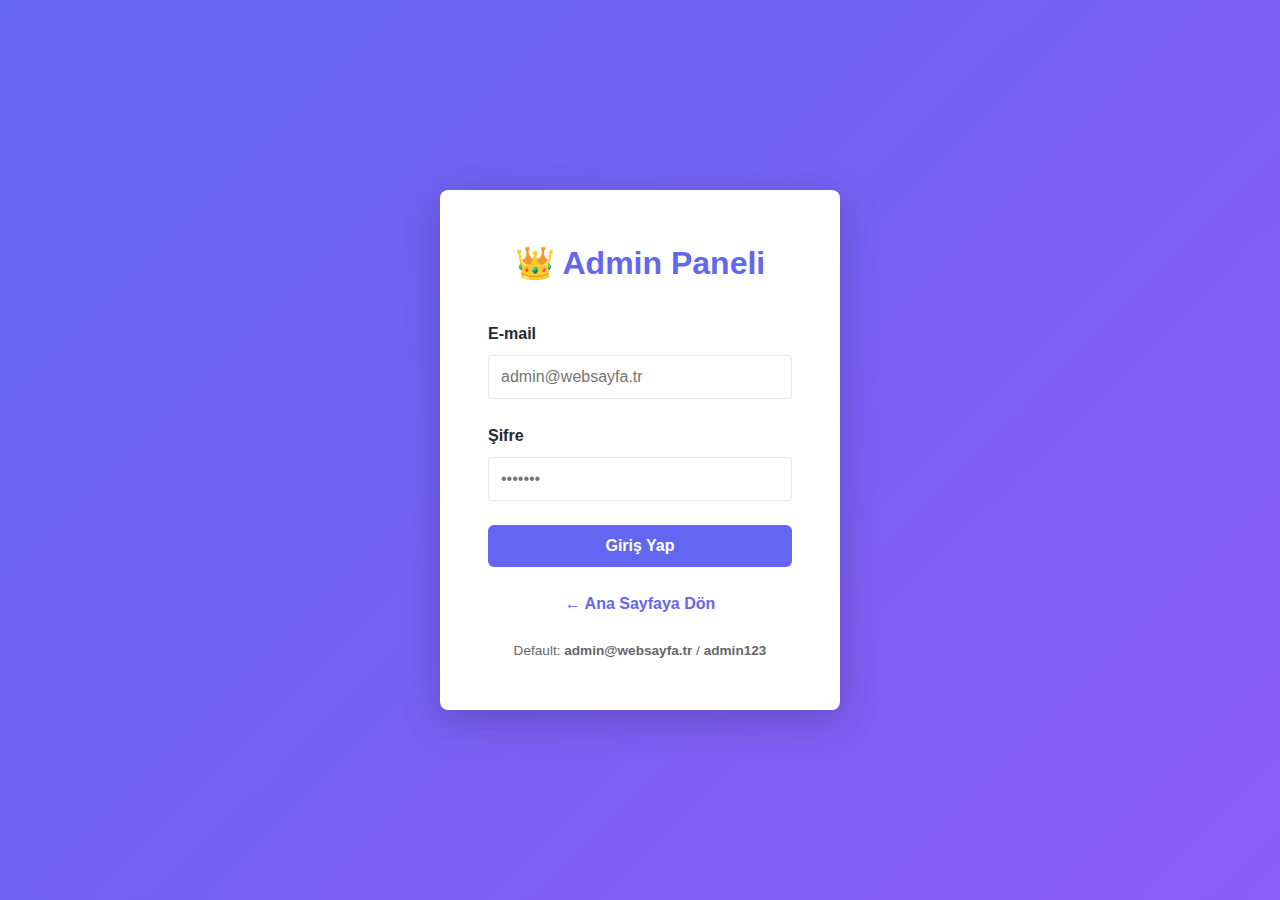
<file: admin.html>
<!DOCTYPE html>
<html lang="tr">
<head>
    <meta charset="UTF-8">
    <meta name="viewport" content="width=device-width, initial-scale=1.0">
    <title>Admin Panel - WebSayfa.tr</title>
    <link rel="stylesheet" href="assets/css/main.css">
    <link rel="stylesheet" href="assets/css/dashboard.css">
    <style>
        .admin-login-container {
            display: flex;
            align-items: center;
            justify-content: center;
            min-height: 100vh;
            background: linear-gradient(135deg, var(--primary) 0%, var(--secondary) 100%);
        }

        .admin-login-card {
            background: white;
            padding: 3rem;
            border-radius: 8px;
            box-shadow: 0 10px 40px rgba(0, 0, 0, 0.2);
            width: 100%;
            max-width: 400px;
        }

        .admin-login-card h1 {
            text-align: center;
            margin-bottom: 2rem;
            color: var(--primary);
        }

        .admin-login-card .form-group {
            margin-bottom: 1.5rem;
        }

        .admin-login-card button {
            width: 100%;
        }

        .back-link {
            text-align: center;
            margin-top: 1.5rem;
        }

        .back-link a {
            color: var(--primary);
            text-decoration: none;
            font-weight: 600;
        }

        .back-link a:hover {
            text-decoration: underline;
        }
    </style>
</head>
<body>
    <div class="admin-login-container">
        <div class="admin-login-card">
            <h1>👑 Admin Paneli</h1>
            <form id="adminLoginForm">
                <div class="form-group">
                    <label>E-mail</label>
                    <input type="email" id="adminEmail" required placeholder="admin@websayfa.tr">
                </div>
                <div class="form-group">
                    <label>Şifre</label>
                    <input type="password" id="adminPassword" required placeholder="•••••••">
                </div>
                <button type="submit" class="btn btn-primary btn-block">Giriş Yap</button>
            </form>
            <div class="back-link">
                <a href="index.html">← Ana Sayfaya Dön</a>
                <p style="font-size: 0.85rem; margin-top: 1.5rem; color: #666; text-align: center;">
                    Default: <strong>admin@websayfa.tr</strong> / <strong>admin123</strong>
                </p>
            </div>
        </div>
    </div>

    <script src="assets/js/i18n.js"></script>
    <script src="assets/js/crypto.js"></script>
    <script src="assets/js/auth.js"></script>
    <script>
        document.addEventListener('DOMContentLoaded', () => {
            // Admin varsa, panele yönlendir
            if (authManager && authManager.currentUser && (authManager.currentUser.adminPanel || authManager.currentUser.isSuperAdmin)) {
                window.location.href = 'pages/dashboard.html';
                return;
            }

            const form = document.getElementById('adminLoginForm');
            form.addEventListener('submit', (e) => {
                e.preventDefault();
                
                const email = document.getElementById('adminEmail').value;
                const password = document.getElementById('adminPassword').value;
                
                const hashedPassword = SimpleCrypto.hashPassword(password);
                
                // Admin kullanıcısını ara
                let adminUser = null;
                for (let userId in authManager.users) {
                    const user = authManager.users[userId];
                    if (user.adminPanel && user.email === email && user.password === hashedPassword) {
                        adminUser = user;
                        break;
                    }
                }
                
                if (adminUser) {
                    authManager.currentUser = adminUser;
                    authManager.saveUser();
                    authManager.updateUIState();
                    window.location.href = 'pages/dashboard.html';
                } else {
                    alert('Admin bilgileri hatalı');
                }
            });
        });
    </script>
</body>
</html>
</file>
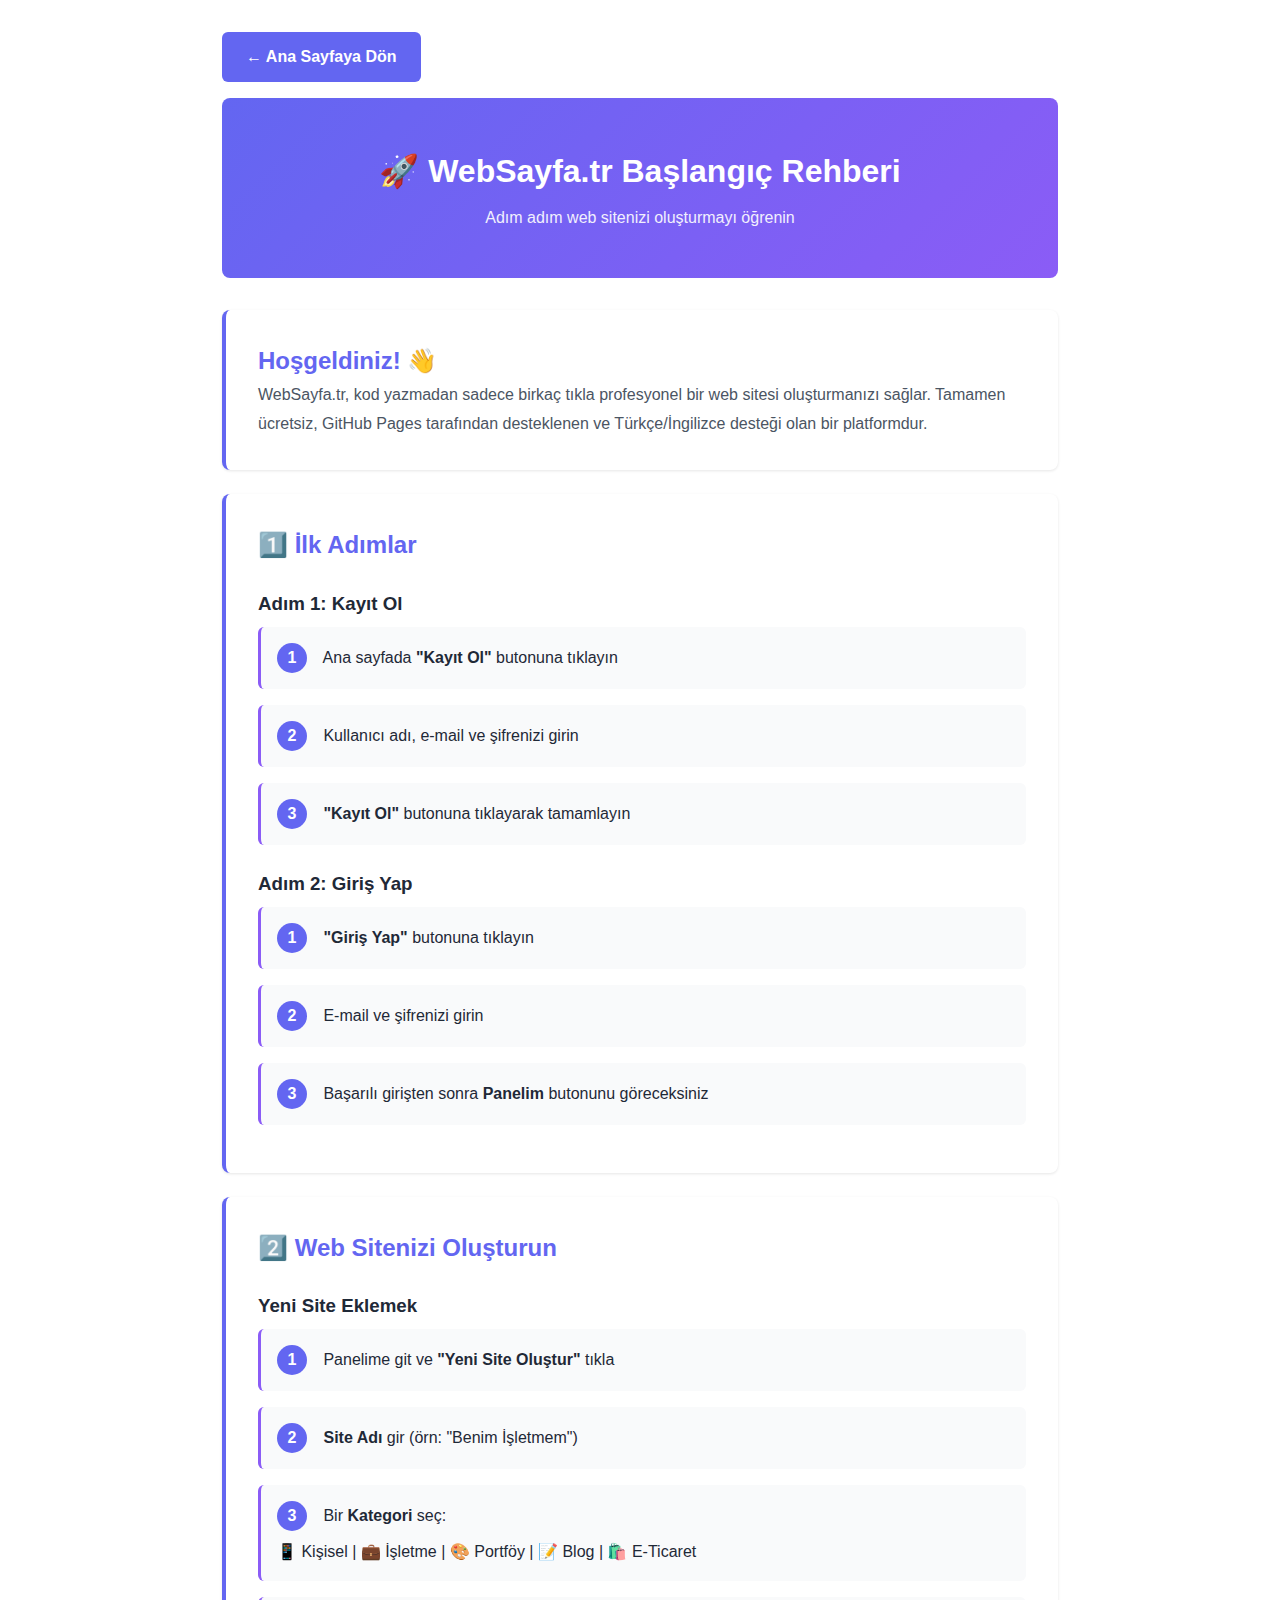
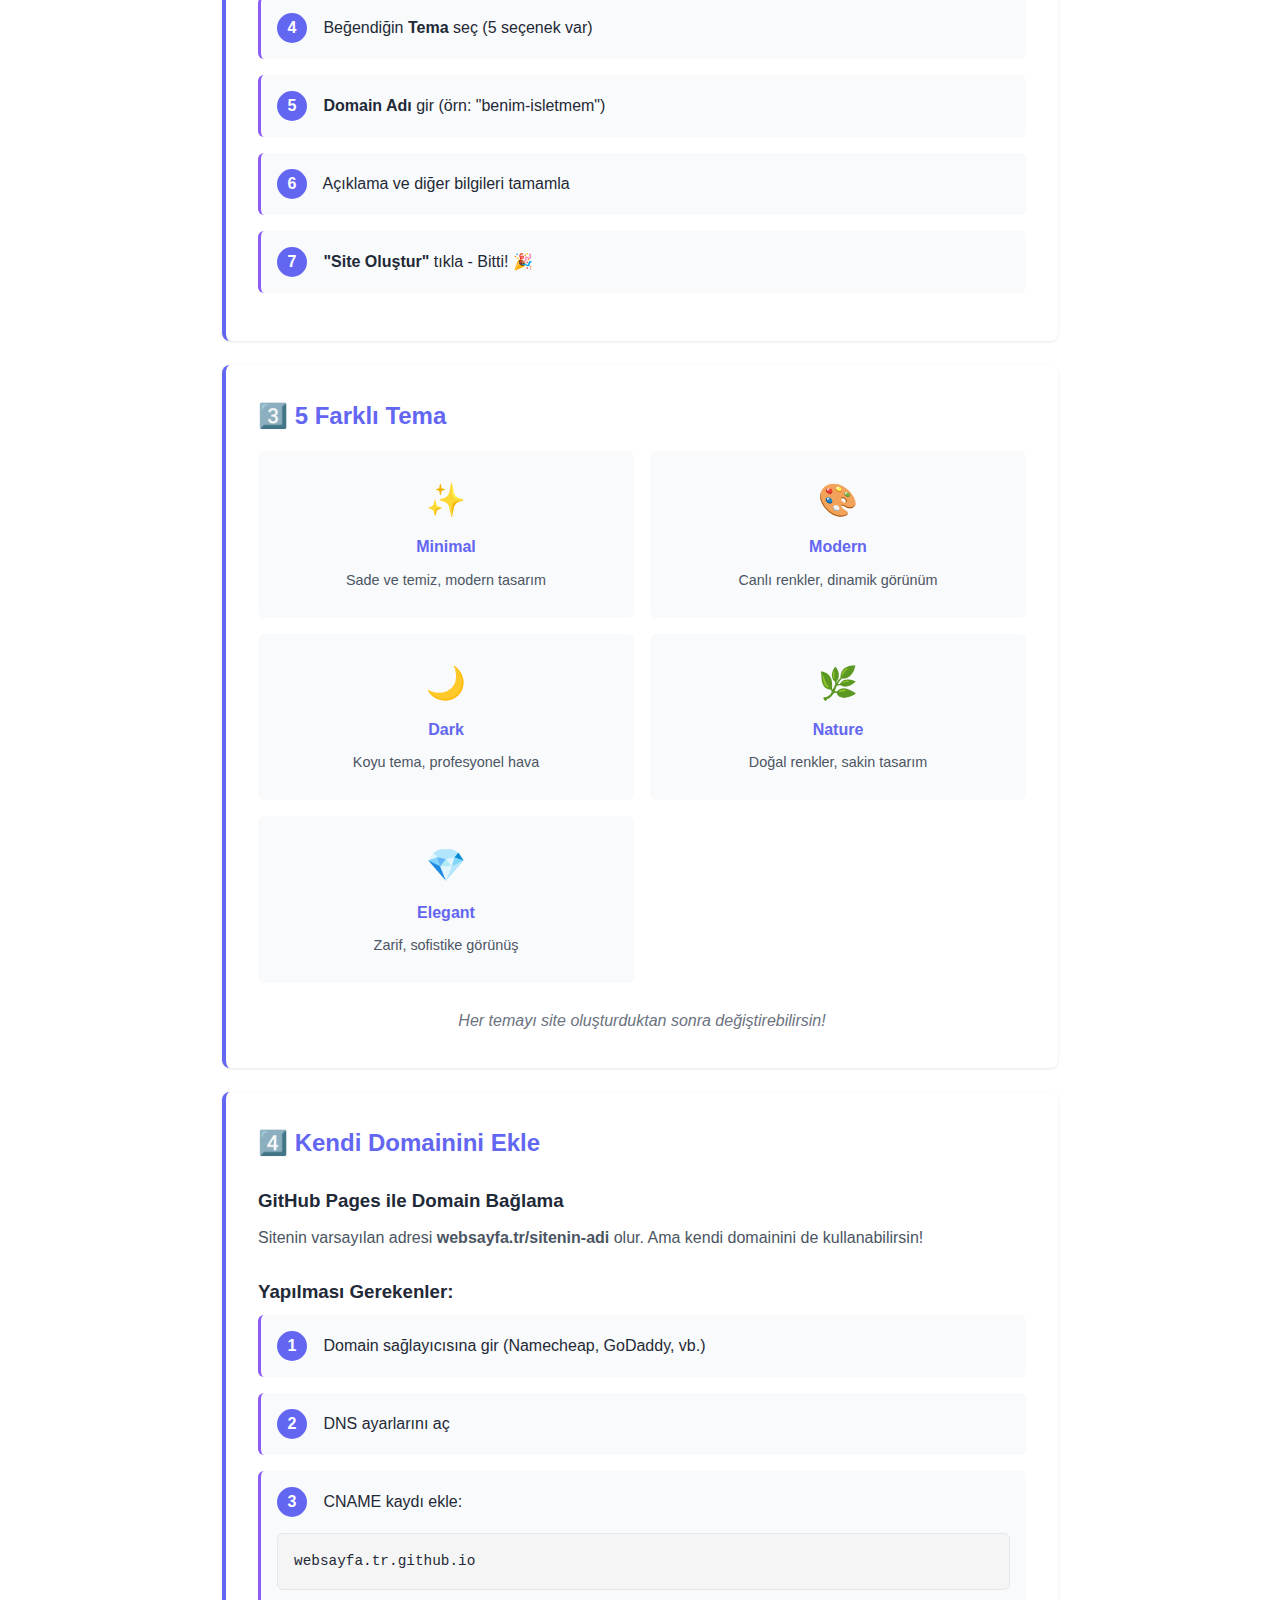
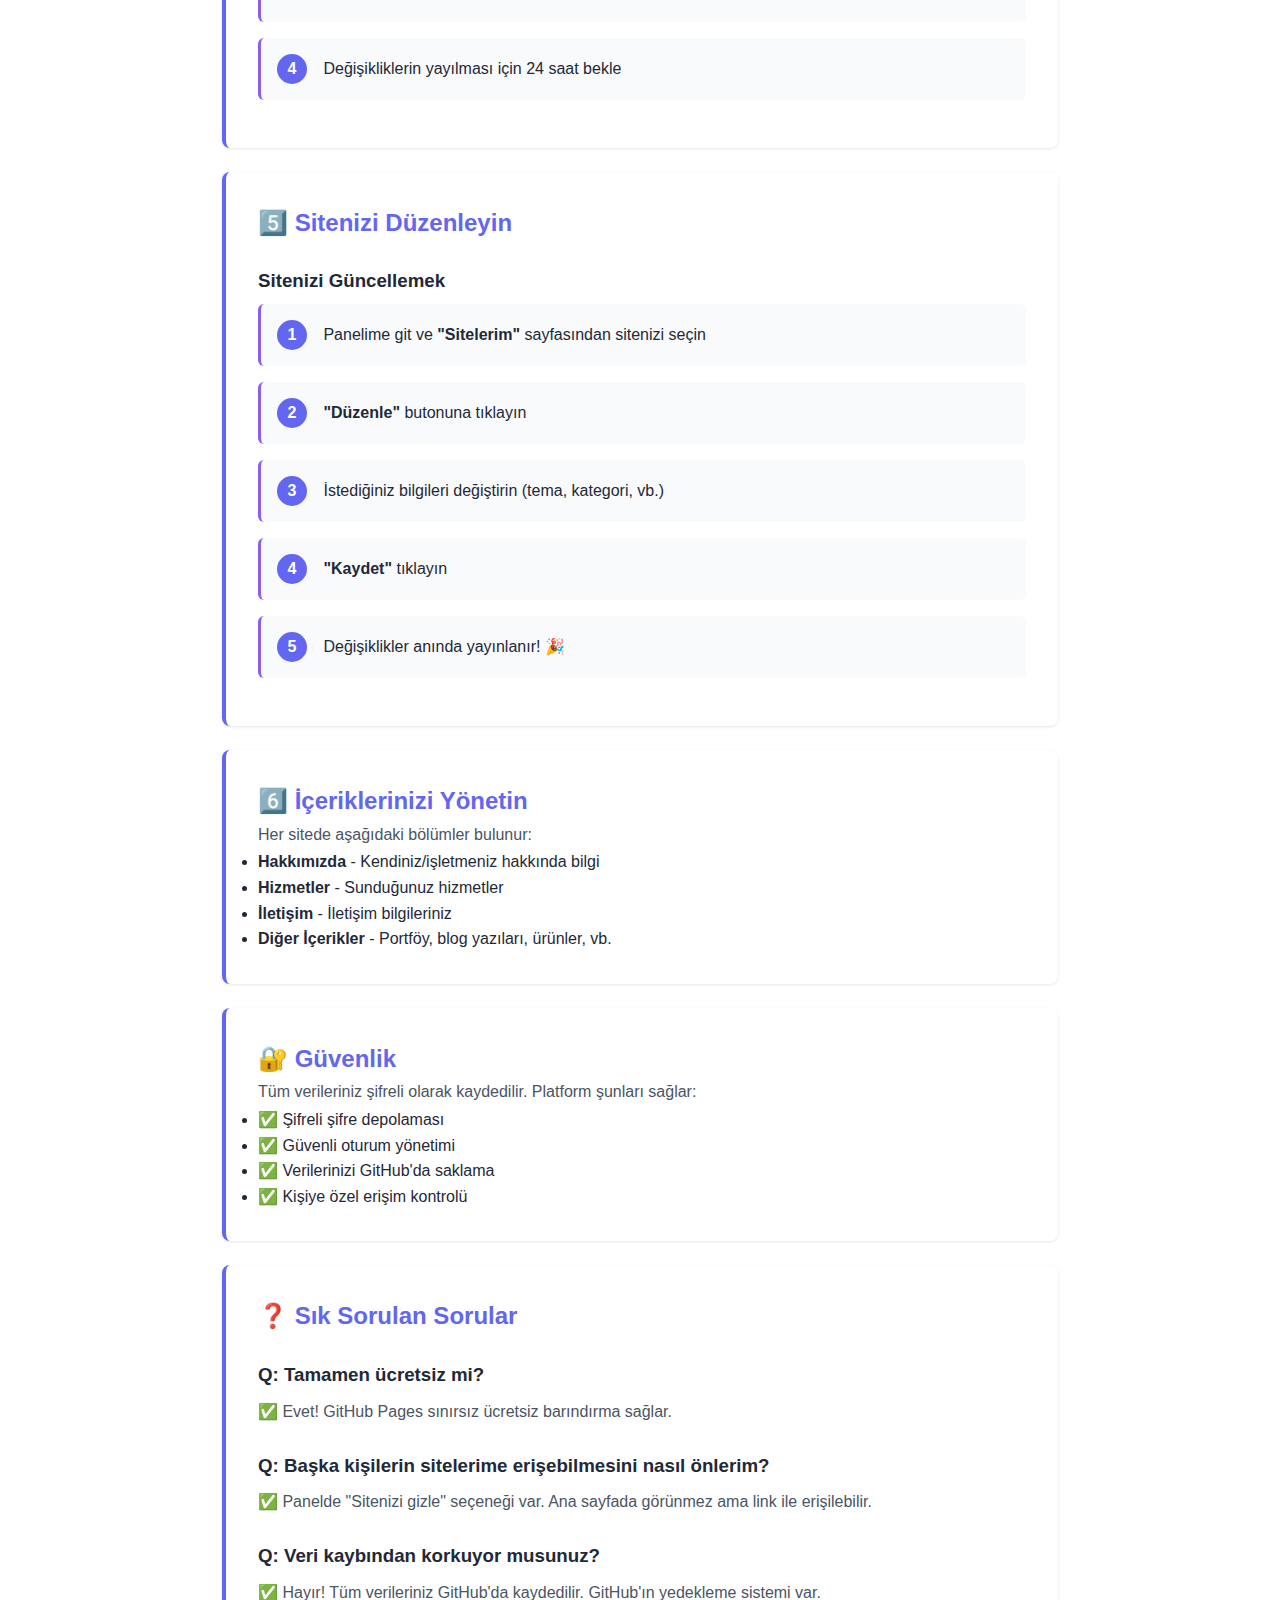
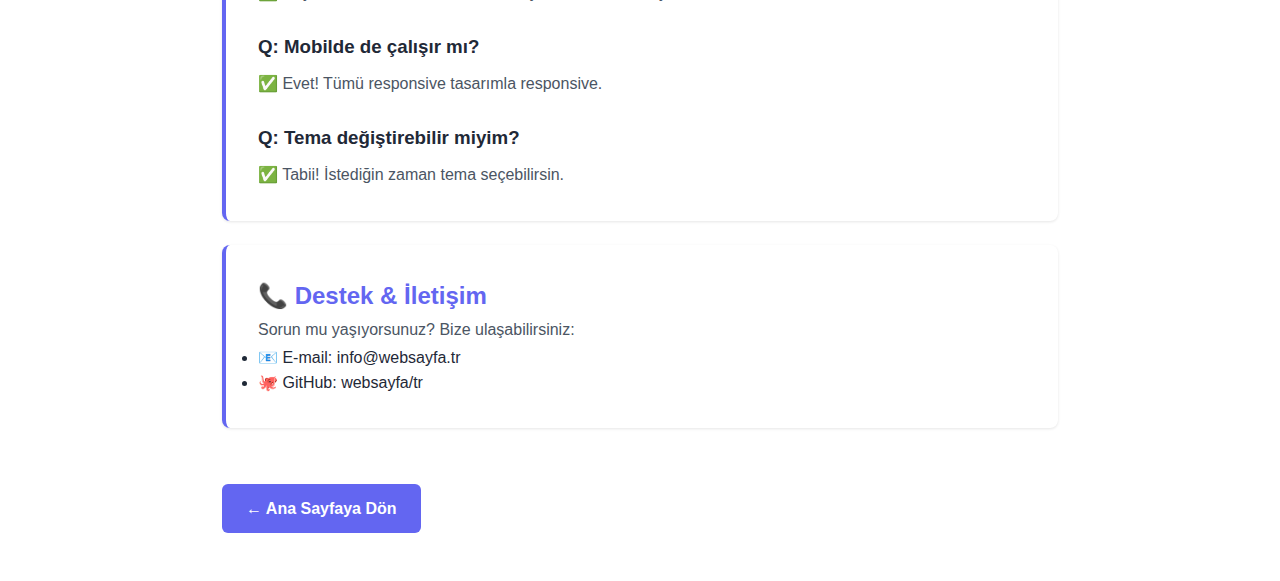
<file: guide.html>
<!DOCTYPE html>
<html lang="tr">
<head>
    <meta charset="UTF-8">
    <meta name="viewport" content="width=device-width, initial-scale=1.0">
    <title>Başlangıç Rehberi - WebSayfa.tr</title>
    <link rel="stylesheet" href="assets/css/main.css">
    <style>
        .guide-container {
            max-width: 900px;
            margin: 0 auto;
            padding: 2rem;
        }

        .guide-header {
            background: linear-gradient(135deg, var(--primary) 0%, var(--secondary) 100%);
            color: white;
            padding: 3rem 2rem;
            border-radius: 8px;
            margin-bottom: 2rem;
            text-align: center;
        }

        .guide-header h1 {
            margin: 0;
            font-size: 2rem;
        }

        .guide-header p {
            margin: 0.5rem 0 0 0;
            opacity: 0.9;
        }

        .guide-section {
            background: white;
            padding: 2rem;
            margin-bottom: 1.5rem;
            border-radius: 8px;
            box-shadow: var(--shadow);
            border-left: 4px solid var(--primary);
        }

        .guide-section h2 {
            margin-top: 0;
            color: var(--primary);
            font-size: 1.5rem;
        }

        .guide-section h3 {
            margin-top: 1.5rem;
            margin-bottom: 0.5rem;
            color: var(--dark);
        }

        .guide-section p {
            line-height: 1.8;
            color: #4b5563;
        }

        .step-list {
            list-style: none;
            padding: 0;
        }

        .step-list li {
            padding: 1rem;
            margin-bottom: 1rem;
            background: var(--light);
            border-radius: 6px;
            border-left: 3px solid var(--secondary);
        }

        .step-number {
            display: inline-block;
            background: var(--primary);
            color: white;
            width: 30px;
            height: 30px;
            border-radius: 50%;
            text-align: center;
            line-height: 30px;
            margin-right: 0.75rem;
            font-weight: bold;
        }

        .code-block {
            background: #f5f5f5;
            border: 1px solid var(--border);
            padding: 1rem;
            border-radius: 6px;
            overflow-x: auto;
            margin: 1rem 0;
            font-family: monospace;
            font-size: 0.9rem;
        }

        .feature-grid {
            display: grid;
            grid-template-columns: repeat(auto-fit, minmax(250px, 1fr));
            gap: 1rem;
            margin-top: 1rem;
        }

        .feature-card {
            background: var(--light);
            padding: 1.5rem;
            border-radius: 6px;
            text-align: center;
        }

        .feature-icon {
            font-size: 2rem;
            margin-bottom: 0.5rem;
        }

        .feature-card h4 {
            margin: 0.5rem 0;
            color: var(--primary);
        }

        .feature-card p {
            margin: 0;
            font-size: 0.9rem;
        }

        .back-button {
            display: inline-block;
            margin-bottom: 1rem;
            padding: 0.75rem 1.5rem;
            background: var(--primary);
            color: white;
            text-decoration: none;
            border-radius: 6px;
            font-weight: 600;
            transition: all 0.3s;
        }

        .back-button:hover {
            background: #4f46e5;
        }
    </style>
</head>
<body>
    <div class="guide-container">
        <a href="index.html" class="back-button">← Ana Sayfaya Dön</a>

        <div class="guide-header">
            <h1>🚀 WebSayfa.tr Başlangıç Rehberi</h1>
            <p>Adım adım web sitenizi oluşturmayı öğrenin</p>
        </div>

        <!-- Giriş -->
        <div class="guide-section">
            <h2>Hoşgeldiniz! 👋</h2>
            <p>WebSayfa.tr, kod yazmadan sadece birkaç tıkla profesyonel bir web sitesi oluşturmanızı sağlar. Tamamen ücretsiz, GitHub Pages tarafından desteklenen ve Türkçe/İngilizce desteği olan bir platformdur.</p>
        </div>

        <!-- İlk Adımlar -->
        <div class="guide-section">
            <h2>1️⃣ İlk Adımlar</h2>
            
            <h3>Adım 1: Kayıt Ol</h3>
            <ol class="step-list">
                <li>
                    <span class="step-number">1</span>
                    Ana sayfada <strong>"Kayıt Ol"</strong> butonuna tıklayın
                </li>
                <li>
                    <span class="step-number">2</span>
                    Kullanıcı adı, e-mail ve şifrenizi girin
                </li>
                <li>
                    <span class="step-number">3</span>
                    <strong>"Kayıt Ol"</strong> butonuna tıklayarak tamamlayın
                </li>
            </ol>

            <h3>Adım 2: Giriş Yap</h3>
            <ol class="step-list">
                <li>
                    <span class="step-number">1</span>
                    <strong>"Giriş Yap"</strong> butonuna tıklayın
                </li>
                <li>
                    <span class="step-number">2</span>
                    E-mail ve şifrenizi girin
                </li>
                <li>
                    <span class="step-number">3</span>
                    Başarılı girişten sonra <strong>Panelim</strong> butonunu göreceksiniz
                </li>
            </ol>
        </div>

        <!-- Site Oluşturma -->
        <div class="guide-section">
            <h2>2️⃣ Web Sitenizi Oluşturun</h2>
            
            <h3>Yeni Site Eklemek</h3>
            <ol class="step-list">
                <li>
                    <span class="step-number">1</span>
                    Panelime git ve <strong>"Yeni Site Oluştur"</strong> tıkla
                </li>
                <li>
                    <span class="step-number">2</span>
                    <strong>Site Adı</strong> gir (örn: "Benim İşletmem")
                </li>
                <li>
                    <span class="step-number">3</span>
                    Bir <strong>Kategori</strong> seç:
                    <div style="margin-top: 0.5rem;">
                        📱 Kişisel | 💼 İşletme | 🎨 Portföy | 📝 Blog | 🛍️ E-Ticaret
                    </div>
                </li>
                <li>
                    <span class="step-number">4</span>
                    Beğendiğin <strong>Tema</strong> seç (5 seçenek var)
                </li>
                <li>
                    <span class="step-number">5</span>
                    <strong>Domain Adı</strong> gir (örn: "benim-isletmem")
                </li>
                <li>
                    <span class="step-number">6</span>
                    Açıklama ve diğer bilgileri tamamla
                </li>
                <li>
                    <span class="step-number">7</span>
                    <strong>"Site Oluştur"</strong> tıkla - Bitti! 🎉
                </li>
            </ol>
        </div>

        <!-- Temalar -->
        <div class="guide-section">
            <h2>3️⃣ 5 Farklı Tema</h2>
            
            <div class="feature-grid">
                <div class="feature-card">
                    <div class="feature-icon">✨</div>
                    <h4>Minimal</h4>
                    <p>Sade ve temiz, modern tasarım</p>
                </div>
                <div class="feature-card">
                    <div class="feature-icon">🎨</div>
                    <h4>Modern</h4>
                    <p>Canlı renkler, dinamik görünüm</p>
                </div>
                <div class="feature-card">
                    <div class="feature-icon">🌙</div>
                    <h4>Dark</h4>
                    <p>Koyu tema, profesyonel hava</p>
                </div>
                <div class="feature-card">
                    <div class="feature-icon">🌿</div>
                    <h4>Nature</h4>
                    <p>Doğal renkler, sakin tasarım</p>
                </div>
                <div class="feature-card">
                    <div class="feature-icon">💎</div>
                    <h4>Elegant</h4>
                    <p>Zarif, sofistike görünüş</p>
                </div>
            </div>

            <p style="margin-top: 1.5rem; text-align: center; color: #6b7280; font-style: italic;">
                Her temayı site oluşturduktan sonra değiştirebilirsin!
            </p>
        </div>

        <!-- Domain Yönetimi -->
        <div class="guide-section">
            <h2>4️⃣ Kendi Domainini Ekle</h2>
            
            <h3>GitHub Pages ile Domain Bağlama</h3>
            <p>Sitenin varsayılan adresi <strong>websayfa.tr/sitenin-adi</strong> olur. Ama kendi domainini de kullanabilirsin!</p>
            
            <h3>Yapılması Gerekenler:</h3>
            <ol class="step-list">
                <li>
                    <span class="step-number">1</span>
                    Domain sağlayıcısına gir (Namecheap, GoDaddy, vb.)
                </li>
                <li>
                    <span class="step-number">2</span>
                    DNS ayarlarını aç
                </li>
                <li>
                    <span class="step-number">3</span>
                    CNAME kaydı ekle:
                    <div class="code-block">websayfa.tr.github.io</div>
                </li>
                <li>
                    <span class="step-number">4</span>
                    Değişikliklerin yayılması için 24 saat bekle
                </li>
            </ol>
        </div>

        <!-- Düzenleme -->
        <div class="guide-section">
            <h2>5️⃣ Sitenizi Düzenleyin</h2>
            
            <h3>Sitenizi Güncellemek</h3>
            <ol class="step-list">
                <li>
                    <span class="step-number">1</span>
                    Panelime git ve <strong>"Sitelerim"</strong> sayfasından sitenizi seçin
                </li>
                <li>
                    <span class="step-number">2</span>
                    <strong>"Düzenle"</strong> butonuna tıklayın
                </li>
                <li>
                    <span class="step-number">3</span>
                    İstediğiniz bilgileri değiştirin (tema, kategori, vb.)
                </li>
                <li>
                    <span class="step-number">4</span>
                    <strong>"Kaydet"</strong> tıklayın
                </li>
                <li>
                    <span class="step-number">5</span>
                    Değişiklikler anında yayınlanır! 🎉
                </li>
            </ol>
        </div>

        <!-- Tüm İçerik -->
        <div class="guide-section">
            <h2>6️⃣ İçeriklerinizi Yönetin</h2>
            
            <p>Her sitede aşağıdaki bölümler bulunur:</p>
            <ul>
                <li><strong>Hakkımızda</strong> - Kendiniz/işletmeniz hakkında bilgi</li>
                <li><strong>Hizmetler</strong> - Sunduğunuz hizmetler</li>
                <li><strong>İletişim</strong> - İletişim bilgileriniz</li>
                <li><strong>Diğer İçerikler</strong> - Portföy, blog yazıları, ürünler, vb.</li>
            </ul>
        </div>

        <!-- Güvenlik -->
        <div class="guide-section">
            <h2>🔐 Güvenlik</h2>
            
            <p>Tüm verileriniz şifreli olarak kaydedilir. Platform şunları sağlar:</p>
            <ul>
                <li>✅ Şifreli şifre depolaması</li>
                <li>✅ Güvenli oturum yönetimi</li>
                <li>✅ Verilerinizi GitHub'da saklama</li>
                <li>✅ Kişiye özel erişim kontrolü</li>
            </ul>
        </div>

        <!-- SSS -->
        <div class="guide-section">
            <h2>❓ Sık Sorulan Sorular</h2>
            
            <h3>Q: Tamamen ücretsiz mi?</h3>
            <p>✅ Evet! GitHub Pages sınırsız ücretsiz barındırma sağlar.</p>

            <h3>Q: Başka kişilerin sitelerime erişebilmesini nasıl önlerim?</h3>
            <p>✅ Panelde "Sitenizi gizle" seçeneği var. Ana sayfada görünmez ama link ile erişilebilir.</p>

            <h3>Q: Veri kaybından korkuyor musunuz?</h3>
            <p>✅ Hayır! Tüm verileriniz GitHub'da kaydedilir. GitHub'ın yedekleme sistemi var.</p>

            <h3>Q: Mobilde de çalışır mı?</h3>
            <p>✅ Evet! Tümü responsive tasarımla responsive.</p>

            <h3>Q: Tema değiştirebilir miyim?</h3>
            <p>✅ Tabii! İstediğin zaman tema seçebilirsin.</p>
        </div>

        <!-- Destek -->
        <div class="guide-section">
            <h2>📞 Destek & İletişim</h2>
            
            <p>Sorun mu yaşıyorsunuz? Bize ulaşabilirsiniz:</p>
            <ul>
                <li>📧 E-mail: info@websayfa.tr</li>
                <li>🐙 GitHub: websayfa/tr</li>
            </ul>
        </div>

        <a href="index.html" class="back-button" style="margin-top: 2rem;">← Ana Sayfaya Dön</a>
    </div>
</body>
</html>
</file>
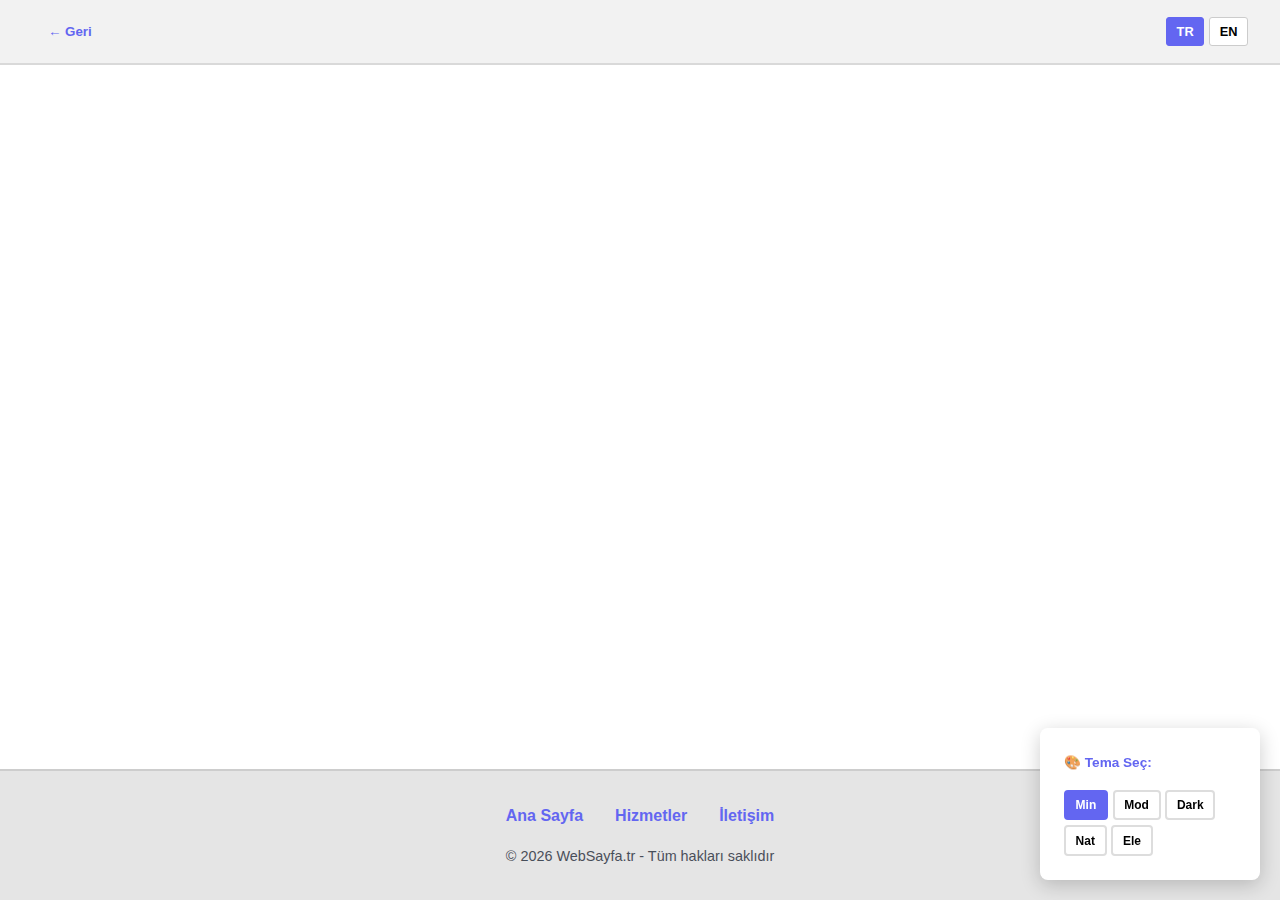
<file: pages/preview.html>
<!DOCTYPE html>
<html lang="tr">
<head>
    <meta charset="UTF-8">
    <meta name="viewport" content="width=device-width, initial-scale=1.0">
    <title>Site Önizlemesi</title>
    <link rel="stylesheet" href="../assets/css/main.css">
    <link rel="stylesheet" href="../assets/css/theme-minimal.css">
    <link rel="stylesheet" href="../assets/css/theme-modern.css">
    <link rel="stylesheet" href="../assets/css/theme-dark.css">
    <link rel="stylesheet" href="../assets/css/theme-nature.css">
    <link rel="stylesheet" href="../assets/css/theme-elegant.css">
    <link rel="stylesheet" href="../assets/css/theme-classic.css">
    <link rel="stylesheet" href="../assets/css/theme-agency.css">
    <link rel="stylesheet" href="../assets/css/theme-startup.css">
    <link rel="stylesheet" href="../assets/css/theme-corporate.css">
    <link rel="stylesheet" href="../assets/css/theme-vibrant.css">
    <style>
        * {
            margin: 0;
            padding: 0;
            box-sizing: border-box;
        }

        body {
            font-family: -apple-system, BlinkMacSystemFont, 'Segoe UI', Roboto, Oxygen, Ubuntu, sans-serif;
            line-height: 1.6;
        }

        .site-wrapper {
            display: flex;
            flex-direction: column;
            min-height: 100vh;
        }

        /* Navigation */
        .site-navbar {
            background: rgba(0, 0, 0, 0.05);
            padding: 1rem 2rem;
            display: flex;
            justify-content: space-between;
            align-items: center;
            border-bottom: 2px solid rgba(0, 0, 0, 0.1);
            position: sticky;
            top: 0;
            z-index: 100;
        }

        .site-navbar-left {
            display: flex;
            gap: 2rem;
            align-items: center;
        }

        .back-btn {
            background: transparent;
            border: none;
            padding: 0.5rem 1rem;
            text-decoration: none;
            color: var(--primary);
            font-weight: 600;
            cursor: pointer;
            border-radius: 4px;
            transition: all 0.3s;
        }

        .back-btn:hover {
            background: rgba(0, 0, 0, 0.05);
        }

        .site-navbar-right {
            display: flex;
            gap: 1rem;
            align-items: center;
        }

        .lang-switcher-small {
            display: flex;
            gap: 0.3rem;
        }

        .lang-btn-small {
            padding: 0.4rem 0.6rem;
            border: 1px solid #ccc;
            background: white;
            border-radius: 3px;
            cursor: pointer;
            font-size: 0.8rem;
            font-weight: 600;
            transition: all 0.3s;
        }

        .lang-btn-small.active {
            background: var(--primary);
            color: white;
            border-color: var(--primary);
        }

        /* Header */
        .site-header {
            padding: 4rem 2rem 3rem;
            text-align: center;
            color: white;
            min-height: 300px;
            display: flex;
            flex-direction: column;
            justify-content: center;
            align-items: center;
        }

        .site-header h1 {
            font-size: 3rem;
            margin-bottom: 1rem;
            font-weight: 700;
        }

        .site-header .subtitle {
            font-size: 1.2rem;
            opacity: 0.9;
            max-width: 600px;
            margin: 0 auto;
        }

        /* Main Container */
        .site-main {
            flex: 1;
            max-width: 1200px;
            margin: 0 auto;
            width: 100%;
            padding: 0 2rem;
        }

        .site-section {
            padding: 3rem 0;
            border-bottom: 1px solid rgba(0, 0, 0, 0.1);
        }

        .site-section:last-child {
            border-bottom: none;
        }

        .section-title {
            font-size: 2rem;
            margin-bottom: 2rem;
            color: var(--primary);
            position: relative;
            padding-bottom: 1rem;
        }

        .section-title::after {
            content: '';
            position: absolute;
            bottom: 0;
            left: 0;
            width: 60px;
            height: 3px;
            background: var(--secondary);
            border-radius: 2px;
        }

        .section-grid {
            display: grid;
            grid-template-columns: repeat(auto-fit, minmax(250px, 1fr));
            gap: 2rem;
            margin-bottom: 2rem;
        }

        .section-card {
            background: white;
            padding: 2rem;
            border-radius: 8px;
            box-shadow: 0 2px 8px rgba(0, 0, 0, 0.08);
            transition: all 0.3s ease;
            cursor: pointer;
        }

        .section-card:hover {
            transform: translateY(-5px);
            box-shadow: 0 8px 20px rgba(0, 0, 0, 0.15);
        }

        .card-icon {
            font-size: 2.5rem;
            margin-bottom: 1rem;
        }

        .card-title {
            font-size: 1.2rem;
            font-weight: 600;
            margin-bottom: 0.5rem;
            color: var(--dark);
        }

        .card-desc {
            font-size: 0.95rem;
            color: #666;
            line-height: 1.6;
        }

        .section-content {
            background: white;
            padding: 2rem;
            border-radius: 8px;
            margin-bottom: 2rem;
            box-shadow: 0 2px 8px rgba(0, 0, 0, 0.08);
        }

        /* Contact Section */
        .contact-methods {
            display: grid;
            grid-template-columns: repeat(auto-fit, minmax(200px, 1fr));
            gap: 1.5rem;
        }

        .contact-card {
            background: white;
            padding: 1.5rem;
            border-radius: 8px;
            text-align: center;
            box-shadow: 0 2px 8px rgba(0, 0, 0, 0.08);
            transition: all 0.3s;
        }

        .contact-card:hover {
            transform: translateY(-5px);
            box-shadow: 0 8px 20px rgba(0, 0, 0, 0.15);
        }

        .contact-icon {
            font-size: 2rem;
            margin-bottom: 1rem;
        }

        .contact-link {
            display: inline-block;
            margin-top: 1rem;
            padding: 0.75rem 1.5rem;
            background: var(--primary);
            color: white;
            text-decoration: none;
            border-radius: 6px;
            font-weight: 600;
            transition: all 0.3s;
        }

        .contact-link:hover {
            background: var(--secondary);
            transform: scale(1.05);
        }

        /* Footer */
        .site-footer {
            background: rgba(0, 0, 0, 0.1);
            padding: 2rem;
            text-align: center;
            color: var(--dark);
            border-top: 2px solid rgba(0, 0, 0, 0.1);
        }

        .footer-content {
            max-width: 1200px;
            margin: 0 auto;
        }

        .footer-links {
            display: flex;
            justify-content: center;
            gap: 2rem;
            margin-bottom: 1rem;
            flex-wrap: wrap;
        }

        .footer-link {
            color: var(--primary);
            text-decoration: none;
            font-weight: 600;
            transition: all 0.3s;
        }

        .footer-link:hover {
            color: var(--secondary);
            text-decoration: underline;
        }

        .footer-text {
            font-size: 0.9rem;
            opacity: 0.8;
        }

        /* Controls */
        .site-controls {
            position: fixed;
            bottom: 20px;
            right: 20px;
            background: white;
            padding: 1.5rem;
            border-radius: 8px;
            box-shadow: 0 5px 20px rgba(0, 0, 0, 0.2);
            z-index: 1000;
            max-width: 220px;
        }

        .controls-title {
            margin: 0 0 1rem 0;
            font-size: 0.85rem;
            font-weight: 600;
            color: var(--primary);
        }

        .theme-buttons {
            display: flex;
            gap: 0.3rem;
            flex-wrap: wrap;
        }

        .theme-btn {
            padding: 0.4rem 0.6rem;
            border: 2px solid #ddd;
            background: white;
            border-radius: 4px;
            cursor: pointer;
            font-size: 0.75rem;
            transition: all 0.3s;
            font-weight: 600;
        }

        .theme-btn.active {
            background: var(--primary);
            color: white;
            border-color: var(--primary);
        }

        .theme-btn:hover {
            border-color: var(--primary);
        }

        /* Responsive */
        @media (max-width: 768px) {
            .site-header h1 {
                font-size: 2rem;
            }

            .site-header {
                min-height: 200px;
                padding: 2rem 1rem;
            }

            .site-navbar {
                flex-direction: column;
                gap: 1rem;
                padding: 1rem;
            }

            .site-main {
                padding: 0 1rem;
            }

            .site-section {
                padding: 2rem 0;
            }

            .section-title {
                font-size: 1.5rem;
            }

            .section-grid {
                grid-template-columns: 1fr;
            }

            .site-controls {
                bottom: 10px;
                right: 10px;
                padding: 1rem;
            }
        }
    </style>
</head>
<body>
    <div class="site-wrapper">
        <!-- Navigation -->
        <nav class="site-navbar">
            <div class="site-navbar-left">
                <button class="back-btn" onclick="window.location.href='../index.html'" data-i18n="preview.back">← Geri</button>
            </div>
            <div class="site-navbar-right">
                <div class="lang-switcher-small">
                    <button class="lang-btn-small active" data-lang="tr">TR</button>
                    <button class="lang-btn-small" data-lang="en">EN</button>
                </div>
            </div>
        </nav>

        <!-- Header -->
        <header class="site-header" id="siteHeader">
            <h1 id="headerTitle">Site Başlığı</h1>
            <p class="subtitle" id="headerSubtitle">Site açıklaması</p>
        </header>

        <!-- Main Content -->
        <main class="site-main" id="siteContent">
            <!-- Sections will be rendered here -->
        </main>

        <!-- Footer -->
        <footer class="site-footer">
            <div class="footer-content">
                <div class="footer-links" id="footerLinks">
                    <a href="#anasayfa" class="footer-link" data-i18n="footer.home">Ana Sayfa</a>
                    <a href="#hizmetler" class="footer-link" data-i18n="footer.services">Hizmetler</a>
                    <a href="#iletisim" class="footer-link" data-i18n="footer.contact">İletişim</a>
                </div>
                <p class="footer-text" id="footerText">© 2026 WebSayfa.tr - Tüm hakları saklıdır</p>
            </div>
        </footer>
    </div>

    <!-- Theme Controls -->
    <div class="site-controls">
        <h4 class="controls-title">🎨 Tema Seç:</h4>
        <div class="theme-buttons">
            <button class="theme-btn active" data-theme="minimal">Min</button>
            <button class="theme-btn" data-theme="modern">Mod</button>
            <button class="theme-btn" data-theme="dark">Dark</button>
            <button class="theme-btn" data-theme="nature">Nat</button>
            <button class="theme-btn" data-theme="elegant">Ele</button>
        </div>
    </div>

    <script src="../assets/js/crypto.js"></script>
    <script src="../assets/js/main.js"></script>
    <script src="../assets/js/i18n.js"></script>
    <script>
        // DOMContentLoaded - use DEMO_SITES from main.js
        let currentLang = localStorage.getItem('language') || 'tr';
        let currentTheme = 'minimal';
        let currentSite = null;

        document.addEventListener('DOMContentLoaded', () => {
            // DEMO_SITES yüklenene kadar bekle
            function waitForDEMOSITES() {
                if (window.DEMO_SITES && window.DEMO_SITES.length > 0) {
                    loadSite();
                    setupLanguageSwitcher();
                    setupThemeSwitcher();
                } else {
                    setTimeout(waitForDEMOSITES, 50);
                }
            }
            waitForDEMOSITES();
        });

        function loadSite() {
            const urlParams = new URLSearchParams(window.location.search);
            const siteId = urlParams.get('id');
            
            // Önce DEMO_SITES'te ara (main.js'den)
            const demoSites = window.DEMO_SITES || [];
            currentSite = demoSites.find(s => s.id === siteId);
            
            // Eğer bulunamazsa, localStorage'dan kullanıcı sitesini ara
            if (!currentSite) {
                // Tüm kullanıcı sitelerini ara
                const allUsers = authManager && authManager.users ? authManager.users : {};
                for (let userId in allUsers) {
                    const key = `user_sites_${userId}`;
                    const encrypted = localStorage.getItem(key);
                    if (encrypted) {
                        try {
                            const sites = SimpleCrypto.decryptObject(encrypted) || [];
                            const userSite = sites.find(s => s.id === siteId);
                            if (userSite) {
                                currentSite = userSite;
                                // Kullanıcı sitesini DEMO_SITES formatına dönüştür
                                currentSite.content = {
                                    about: {
                                        tr: 'Hakkımızda',
                                        en: 'About Us'
                                    },
                                    aboutDesc: {
                                        tr: userSite.content?.about || '',
                                        en: userSite.content?.about || ''
                                    },
                                    services: {
                                        tr: 'Hizmetlerimiz',
                                        en: 'Our Services'
                                    },
                                    servicesList: {
                                        tr: (userSite.content?.services || '').split(',').map(s => s.trim()),
                                        en: (userSite.content?.services || '').split(',').map(s => s.trim())
                                    },
                                    contact: {
                                        tr: 'İletişim',
                                        en: 'Contact'
                                    },
                                    email: userSite.content?.contact || userSite.content?.email || '',
                                    phone: userSite.content?.phone || '+90 555 123 4567',
                                    whatsapp: (userSite.content?.phone || '+905551234567').replace(/[\s\-()]/g, '')
                                };
                                break;
                            }
                        } catch (e) {
                            console.log('Şifreli veri çözelemiyor:', e);
                        }
                    }
                }
            }
            
            if (!currentSite) {
                document.getElementById('siteContent').innerHTML = '<p style="padding: 2rem; text-align: center;">❌ Site bulunamadı</p>';
                return;
            }

            currentTheme = currentSite.theme || 'minimal';
            renderSite();
        }

        function renderSite() {
            const site = currentSite;
            const themeClass = `theme-${site.theme}`;
            
            // Apply theme
            document.body.className = themeClass;
            
            // Header / Hero - render variant based on theme
            const titleText = currentLang === 'tr' ? site.title : site.titleEn;
            const subtitleText = currentLang === 'tr' ? site.description : site.descriptionEn;

            let headerHTML = '';
            switch (site.theme) {
                case 'modern':
                    headerHTML = `
                        <header class="hero variant-modern">
                            <div class="hero-inner container">
                                <h1 id="headerTitle">${titleText}</h1>
                                <p id="headerSubtitle">${subtitleText}</p>
                                <div class="hero-cta">
                                    <a href="#siteContent" class="btn btn-large btn-primary">${currentLang === 'tr' ? 'Hemen İncele' : 'Explore'}</a>
                                </div>
                            </div>
                        </header>
                    `;
                    break;
                case 'startup':
                    headerHTML = `
                        <header class="hero variant-modern">
                            <div class="hero-inner container">
                                <h1 id="headerTitle">${titleText}</h1>
                                <p id="headerSubtitle">${subtitleText}</p>
                                <div class="hero-cta">
                                    <a href="#siteContent" class="btn btn-large btn-primary">${currentLang === 'tr' ? 'Hemen İncele' : 'Explore'}</a>
                                </div>
                            </div>
                        </header>
                    `;
                    break;

                case 'corporate':
                    headerHTML = `
                        <header class="hero variant-elegant">
                            <div class="hero-inner container">
                                <h1 id="headerTitle">${titleText}</h1>
                                <p id="headerSubtitle">${subtitleText}</p>
                                <div class="hero-cta">
                                    <a href="#siteContent" class="btn btn-large btn-primary">${currentLang === 'tr' ? 'Hemen İncele' : 'Explore'}</a>
                                </div>
                            </div>
                        </header>
                    `;
                    break;

                case 'vibrant':
                    headerHTML = `
                        <header class="hero variant-modern">
                            <div class="hero-inner container">
                                <h1 id="headerTitle">${titleText}</h1>
                                <p id="headerSubtitle">${subtitleText}</p>
                                <div class="hero-cta">
                                    <a href="#siteContent" class="btn btn-large btn-primary">${currentLang === 'tr' ? 'Hemen İncele' : 'Explore'}</a>
                                </div>
                            </div>
                        </header>
                    `;
                    break;                case 'dark':
                    headerHTML = `
                        <header class="hero variant-split">
                            <div>
                                <h1 id="headerTitle">${titleText}</h1>
                                <p id="headerSubtitle">${subtitleText}</p>
                            </div>
                            <div>
                                <img src="../assets/images/demo-${site.id}.jpg" alt="${titleText}" style="width:100%;border-radius:8px;box-shadow:var(--shadow);">
                            </div>
                        </header>
                    `;
                    break;
                case 'elegant':
                    headerHTML = `
                        <header class="hero variant-classic">
                            <div class="container">
                                <h1 id="headerTitle">${titleText}</h1>
                                <p id="headerSubtitle">${subtitleText}</p>
                            </div>
                        </header>
                    `;
                    break;
+                case 'classic':
+                    headerHTML = `
+                        <header class="hero variant-classic">
+                            <div class="container">
+                                <h1 id="headerTitle">${titleText}</h1>
+                                <p id="headerSubtitle">${subtitleText}</p>
+                            </div>
+                        </header>
+                    `;
+                    break;
+                case 'agency':
+                    headerHTML = `
+                        <header class="hero variant-agency">
+                            <div class="hero-inner container">
+                                <h1 id="headerTitle">${titleText}</h1>
+                                <p id="headerSubtitle">${subtitleText}</p>
+                                <div class="hero-cta">
+                                    <a href="#siteContent" class="btn btn-large btn-primary">${currentLang === 'tr' ? 'Hemen İncele' : 'Explore'}</a>
+                                </div>
+                            </div>
+                        </header>
+                    `;
+                    break;
                default:
                    headerHTML = `
                        <header class="hero variant-minimal">
                            <div class="container">
                                <h1 id="headerTitle">${titleText}</h1>
                                <p id="headerSubtitle">${subtitleText}</p>
                            </div>
                        </header>
                    `;
            }

            document.getElementById('siteHeader').innerHTML = headerHTML;
            
            // Content
            let mainHTML = '';
            const content = site.content;
            
            // About Section
            mainHTML += `
                <section class="site-section">
                    <h2 class="section-title">${content.about[currentLang]}</h2>
                    <div class="section-content">
                        <p>${content.aboutDesc[currentLang]}</p>
                    </div>
                </section>
            `;
            
            // Services/Products Section
            const serviceName = content.services ? content.services[currentLang] : 'Hizmetler';
            const serviceList = content.servicesList || content.productsList;
            
            if (serviceList) {
                mainHTML += `
                    <section class="site-section">
                        <h2 class="section-title">${serviceName}</h2>
                        <div class="section-grid">
                            ${serviceList[currentLang].map((item, i) => `
                                <div class="section-card">
                                    <div class="card-icon">${['🎯', '⭐', '🚀', '💡'][i % 4]}</div>
                                    <div class="card-title">${item}</div>
                                    <div class="card-desc">Profesyonel ${item.toLowerCase()} hizmeti</div>
                                </div>
                            `).join('')}
                        </div>
                    </section>
                `;
            }
            
            // Contact Section
            const contactTitle = content.contact[currentLang];
            const ctaText = currentLang === 'tr' ? 'Bize Ulaş' : 'Contact Us';
            
            mainHTML += `
                <section class="site-section">
                    <h2 class="section-title">${contactTitle}</h2>
                    <div class="contact-methods">
                        <div class="contact-card">
                            <div class="contact-icon">📧</div>
                            <h3>${currentLang === 'tr' ? 'E-mail' : 'Email'}</h3>
                            <a href="mailto:${content.email}" class="contact-link">${ctaText}</a>
                        </div>
                        <div class="contact-card">
                            <div class="contact-icon">📞</div>
                            <h3>${currentLang === 'tr' ? 'Telefon' : 'Phone'}</h3>
                            <a href="tel:${content.phone}" class="contact-link">${ctaText}</a>
                        </div>
                        <div class="contact-card">
                            <div class="contact-icon">💬</div>
                            <h3>WhatsApp</h3>
                            <a href="https://wa.me/${content.whatsapp}?text=Merhaba" target="_blank" class="contact-link">WhatsApp</a>
                        </div>
                    </div>
                </section>
            `;
            
            document.getElementById('siteContent').innerHTML = mainHTML;
        }

        function setupLanguageSwitcher() {
            document.querySelectorAll('.lang-btn-small').forEach(btn => {
                btn.addEventListener('click', () => {
                    document.querySelectorAll('.lang-btn-small').forEach(b => b.classList.remove('active'));
                    btn.classList.add('active');
                    currentLang = btn.dataset.lang;
                    localStorage.setItem('language', currentLang);
                    renderSite();
                });
            });
        }

        function setupThemeSwitcher() {
            document.querySelectorAll('.theme-btn').forEach(btn => {
                btn.addEventListener('click', () => {
                    document.querySelectorAll('.theme-btn').forEach(b => b.classList.remove('active'));
                    btn.classList.add('active');
                    currentSite.theme = btn.dataset.theme;
                    currentTheme = btn.dataset.theme;
                    renderSite();
                });
            });
        }

        // Footer bilgisi
        console.log('🌐 WebSayfa.tr - Destek: kodmatik66@gmail.com');
        console.log('📚 Rehber: Sayfada "Rehberi Oku" linkine tıklayınız');
    </script>
</body>
</html>
</file>
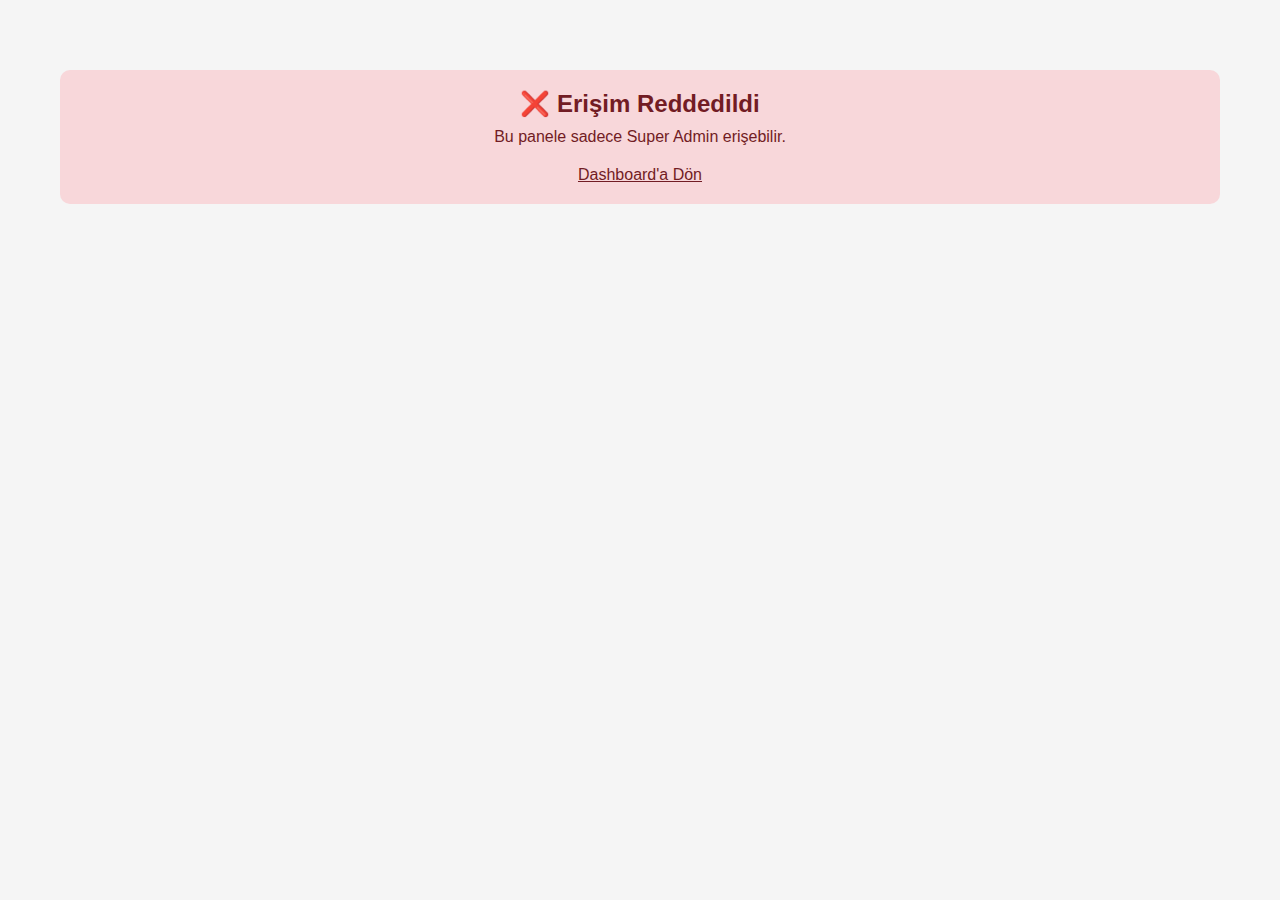
<file: pages/superadmin.html>
<!DOCTYPE html>
<html lang="tr">
<head>
    <meta charset="UTF-8">
    <meta name="viewport" content="width=device-width, initial-scale=1.0">
    <title>Super Admin - WebSayfa</title>
    <style>
        * {
            margin: 0;
            padding: 0;
            box-sizing: border-box;
        }

        body {
            font-family: -apple-system, BlinkMacSystemFont, 'Segoe UI', Roboto, Oxygen, Ubuntu, Cantarell, sans-serif;
            background: #f5f5f5;
            color: #333;
        }

        .container {
            max-width: 1200px;
            margin: 0 auto;
            padding: 20px;
        }

        .header {
            background: linear-gradient(135deg, #667eea 0%, #764ba2 100%);
            color: white;
            padding: 30px;
            border-radius: 10px;
            margin-bottom: 30px;
            box-shadow: 0 4px 6px rgba(0,0,0,0.1);
        }

        .header h1 {
            font-size: 28px;
            margin-bottom: 5px;
        }

        .header p {
            opacity: 0.9;
            font-size: 14px;
        }

        .nav-tabs {
            display: flex;
            gap: 10px;
            margin-bottom: 20px;
            flex-wrap: wrap;
        }

        .nav-tabs button {
            padding: 10px 20px;
            border: none;
            background: white;
            border-radius: 5px;
            cursor: pointer;
            font-size: 14px;
            font-weight: 500;
            transition: all 0.3s;
            border: 2px solid #ddd;
        }

        .nav-tabs button.active {
            background: #667eea;
            color: white;
            border-color: #667eea;
        }

        .nav-tabs button:hover {
            border-color: #667eea;
            color: #667eea;
        }

        .tab-content {
            display: none;
            background: white;
            padding: 30px;
            border-radius: 10px;
            box-shadow: 0 2px 4px rgba(0,0,0,0.1);
        }

        .tab-content.active {
            display: block;
        }

        .table {
            width: 100%;
            border-collapse: collapse;
            margin-bottom: 20px;
        }

        .table th {
            background: #f9f9f9;
            padding: 12px;
            text-align: left;
            font-weight: 600;
            border-bottom: 2px solid #ddd;
        }

        .table td {
            padding: 12px;
            border-bottom: 1px solid #eee;
        }

        .table tr:hover {
            background: #f5f5f5;
        }

        .badge {
            display: inline-block;
            padding: 4px 12px;
            border-radius: 20px;
            font-size: 12px;
            font-weight: 500;
        }

        .badge.pending {
            background: #ffeaa7;
            color: #d63031;
        }

        .badge.approved {
            background: #a9e6a9;
            color: #27ae60;
        }

        .badge.banned {
            background: #fab1a0;
            color: #d63031;
        }

        .btn-group {
            display: flex;
            gap: 5px;
            justify-content: flex-end;
        }

        .btn {
            padding: 6px 12px;
            border: none;
            border-radius: 4px;
            cursor: pointer;
            font-size: 12px;
            font-weight: 500;
            transition: all 0.3s;
        }

        .btn-approve {
            background: #27ae60;
            color: white;
        }

        .btn-approve:hover {
            background: #229954;
        }

        .btn-ban {
            background: #e74c3c;
            color: white;
        }

        .btn-ban:hover {
            background: #c0392b;
        }

        .btn-unban {
            background: #f39c12;
            color: white;
        }

        .btn-unban:hover {
            background: #d68910;
        }

        .btn-delete {
            background: #95a5a6;
            color: white;
        }

        .btn-delete:hover {
            background: #7f8c8d;
        }

        .form-group {
            margin-bottom: 20px;
        }

        label {
            display: block;
            margin-bottom: 5px;
            font-weight: 500;
        }

        input[type="text"],
        input[type="email"],
        input[type="tel"],
        input[type="number"],
        textarea,
        select {
            width: 100%;
            padding: 10px;
            border: 1px solid #ddd;
            border-radius: 5px;
            font-family: inherit;
            font-size: 14px;
        }

        textarea {
            resize: vertical;
            min-height: 100px;
        }

        input:focus,
        textarea:focus,
        select:focus {
            outline: none;
            border-color: #667eea;
            box-shadow: 0 0 0 3px rgba(102, 126, 234, 0.1);
        }

        .form-row {
            display: grid;
            grid-template-columns: 1fr 1fr;
            gap: 20px;
            margin-bottom: 20px;
        }

        .btn-save {
            background: #667eea;
            color: white;
            padding: 12px 30px;
            border: none;
            border-radius: 5px;
            cursor: pointer;
            font-weight: 600;
            font-size: 14px;
        }

        .btn-save:hover {
            background: #5568d3;
        }

        .alert {
            padding: 15px;
            border-radius: 5px;
            margin-bottom: 20px;
        }

        .alert.success {
            background: #d4edda;
            color: #155724;
            border: 1px solid #c3e6cb;
        }

        .alert.error {
            background: #f8d7da;
            color: #721c24;
            border: 1px solid #f5c6cb;
        }

        .alert.warning {
            background: #fff3cd;
            color: #856404;
            border: 1px solid #ffeaa7;
        }

        .not-superadmin {
            background: #f8d7da;
            padding: 20px;
            border-radius: 10px;
            text-align: center;
            color: #721c24;
        }

        .logo {
            margin-right: 10px;
        }

        .theme-list {
            display: grid;
            grid-template-columns: repeat(auto-fill, minmax(200px, 1fr));
            gap: 20px;
        }

        .theme-item {
            background: #f9f9f9;
            padding: 15px;
            border-radius: 5px;
            border: 1px solid #ddd;
        }

        .theme-item h4 {
            margin-bottom: 10px;
        }

        .theme-actions {
            margin-top: 10px;
            display: flex;
            gap: 5px;
        }

        .empty {
            text-align: center;
            padding: 40px;
            color: #999;
        }
    </style>
</head>
<body>
    <div class="container">
        <div class="header">
            <h1>👑 Super Admin Paneli</h1>
            <p>Sistem ve kullanıcı yönetimi</p>
        </div>

        <div class="nav-tabs">
            <button class="tab-btn active" data-tab="users">Kullanıcılar</button>
            <button class="tab-btn" data-tab="sites">Siteler</button>
            <button class="tab-btn" data-tab="approvals">Onaylama Bekleyenler</button>
            <button class="tab-btn" data-tab="settings">Sistem Ayarları</button>
            <button class="tab-btn" data-tab="themes">Temalar</button>
            <button class="tab-btn" data-tab="logout">Çıkış</button>
        </div>

        <!-- USERS TAB -->
        <div id="users" class="tab-content active">
            <h2>👥 Kullanıcılar</h2>
            <div id="usersAlert"></div>
            <table class="table" id="usersTable">
                <thead>
                    <tr>
                        <th>E-mail</th>
                        <th>Kullanıcı Adı</th>
                        <th>Durum</th>
                        <th>Site Sayısı</th>
                        <th>Oluşturma Tarihi</th>
                        <th>İşlemler</th>
                    </tr>
                </thead>
                <tbody>
                </tbody>
            </table>
        </div>

        <!-- SITES TAB -->
        <div id="sites" class="tab-content">
            <h2>🌐 Siteler</h2>
            <div id="sitesAlert"></div>
            <table class="table" id="sitesTable">
                <thead>
                    <tr>
                        <th>Site Adı</th>
                        <th>Sahibi</th>
                        <th>Domain</th>
                        <th>Durum</th>
                        <th>Oluşturma</th>
                        <th>İşlemler</th>
                    </tr>
                </thead>
                <tbody>
                </tbody>
            </table>
        </div>

        <!-- APPROVALS TAB -->
        <div id="approvals" class="tab-content">
            <h2>⏳ Onaylama Bekleyenler</h2>
            <div id="approvalsAlert"></div>
            <table class="table" id="approvalsTable">
                <thead>
                    <tr>
                        <th>E-mail</th>
                        <th>Kullanıcı Adı</th>
                        <th>Kayıt Tarihi</th>
                        <th>İşlemler</th>
                    </tr>
                </thead>
                <tbody>
                </tbody>
            </table>
        </div>

        <!-- SETTINGS TAB -->
        <div id="settings" class="tab-content">
            <h2>⚙️ Sistem Ayarları</h2>
            <div id="settingsAlert"></div>
            
            <div class="form-row">
                <div class="form-group">
                    <label>Site Adı</label>
                    <input type="text" id="siteName" placeholder="WebSayfa">
                </div>
                <div class="form-group">
                    <label>Site Tavsifi</label>
                    <input type="text" id="siteDescription" placeholder="Ücretsiz web sitesi yapıcı">
                </div>
            </div>

            <div class="form-group">
                <label>Site Açıklaması (Detaylı)</label>
                <textarea id="siteAbout" placeholder="Siteniz hakkında detaylı bilgi..."></textarea>
            </div>

            <div class="form-row">
                <div class="form-group">
                    <label>İletişim E-maili</label>
                    <input type="email" id="contactEmail" placeholder="contact@example.com">
                </div>
                <div class="form-group">
                    <label>İletişim Telefonu</label>
                    <input type="tel" id="contactPhone" placeholder="+90 555 123 4567">
                </div>
            </div>

            <div class="form-group">
                <label>İletişim Adresi</label>
                <textarea id="contactAddress" placeholder="Fiziksel adres..."></textarea>
            </div>

            <h3 style="margin-top: 30px; margin-bottom: 20px;">SEO Ayarları</h3>

            <div class="form-group">
                <label>Meta Description</label>
                <input type="text" id="seoDescription" placeholder="Arama motorları için açıklama (160 karakter)">
            </div>

            <div class="form-group">
                <label>Meta Keywords</label>
                <input type="text" id="seoKeywords" placeholder="keyword1, keyword2, keyword3">
            </div>

            <h3 style="margin-top: 30px; margin-bottom: 20px;">Sistem Limitleri</h3>

            <div class="form-row">
                <div class="form-group">
                    <label>Normal Kullanıcı - Max Site Sayısı</label>
                    <input type="number" id="userSiteLimit" placeholder="1" min="1" max="100">
                </div>
                <div class="form-group">
                    <label>Admin - Max Site Sayısı</label>
                    <input type="number" id="adminSiteLimit" placeholder="Sınırsız" disabled>
                </div>
            </div>

            <div class="form-group">
                <label>
                    <input type="checkbox" id="requireApproval">
                    Yeni kayıtlar onay gerektirsin
                </label>
            </div>

            <button class="btn-save" onclick="saveSettings()">Ayarları Kaydet</button>
        </div>

        <!-- THEMES TAB -->
        <div id="themes" class="tab-content">
            <h2>🎨 Temalar</h2>
            <div id="themesAlert"></div>
            <div class="theme-list" id="themeList">
            </div>
        </div>

        <!-- LOGOUT TAB -->
        <div id="logout" class="tab-content">
            <div style="text-align: center; padding: 40px;">
                <p style="margin-bottom: 20px;">Çıkış yapmak istediğinize emin misiniz?</p>
                <button class="btn-delete" onclick="doLogout()">Evet, Çıkış Yap</button>
                <button class="btn" style="background: #667eea; color: white; margin-left: 10px;" onclick="switchTab('users')">İptal</button>
            </div>
        </div>
    </div>

    <script src="../assets/js/crypto.js"></script>
    <script src="../assets/js/superadmin.js"></script>
</body>
</html>
</file>
<file: assets/css/main.css>
/* =========================
   MAIN CSS
   ========================= */

:root {
    --primary: #6366f1;
    --secondary: #8b5cf6;
    --danger: #ef4444;
    --success: #10b981;
    --warning: #f59e0b;
    --dark: #1f2937;
    --light: #f9fafb;
    --border: #e5e7eb;
    --shadow: 0 1px 3px rgba(0, 0, 0, 0.1);
    --shadow-lg: 0 10px 25px rgba(0, 0, 0, 0.1);
}

* {
    margin: 0;
    padding: 0;
    box-sizing: border-box;
}

html {
    scroll-behavior: smooth;
}

body {
    font-family: -apple-system, BlinkMacSystemFont, 'Segoe UI', 'Roboto', 'Oxygen', 'Ubuntu', 'Cantarell', sans-serif;
    color: var(--dark);
    background-color: #fff;
    line-height: 1.6;
}

.container {
    max-width: 1200px;
    margin: 0 auto;
    padding: 0 20px;
}

/* Navbar */
.navbar {
    background: linear-gradient(135deg, var(--primary) 0%, var(--secondary) 100%);
    color: white;
    padding: 1rem 0;
    box-shadow: var(--shadow-lg);
    position: sticky;
    top: 0;
    z-index: 1000;
}

.navbar .container {
    display: flex;
    justify-content: space-between;
    align-items: center;
}

.navbar-brand .logo {
    font-size: 1.5rem;
    font-weight: bold;
    color: white;
    text-decoration: none;
}

.navbar-menu {
    display: flex;
    align-items: center;
    gap: 2rem;
}

.nav-link {
    color: white;
    text-decoration: none;
    font-weight: 500;
    transition: opacity 0.3s;
}

.nav-link:hover,
.nav-link.active {
    opacity: 0.8;
}

.language-switcher {
    display: flex;
    gap: 0.5rem;
}

.lang-btn {
    background: rgba(255, 255, 255, 0.2);
    border: 1px solid rgba(255, 255, 255, 0.3);
    color: white;
    padding: 0.4rem 0.8rem;
    border-radius: 4px;
    cursor: pointer;
    font-weight: 600;
    transition: all 0.3s;
}

.lang-btn.active {
    background: white;
    color: var(--primary);
}

.lang-btn:hover {
    background: rgba(255, 255, 255, 0.3);
}

.auth-buttons {
    display: flex;
    gap: 1rem;
}

.user-menu {
    display: flex;
    gap: 1rem;
}

/* Buttons */
.btn {
    padding: 0.75rem 1.5rem;
    border: none;
    border-radius: 6px;
    font-weight: 600;
    cursor: pointer;
    transition: all 0.3s;
    font-size: 1rem;
}

.btn-primary {
    background: var(--primary);
    color: white;
}

.btn-primary:hover {
    background: #4f46e5;
    transform: translateY(-2px);
}

.btn-secondary {
    background: transparent;
    color: white;
    border: 2px solid white;
}

.btn-secondary:hover {
    background: white;
    color: var(--primary);
}

.btn-danger {
    background: var(--danger);
    color: white;
}

.btn-danger:hover {
    background: #dc2626;
}

.btn-large {
    padding: 1rem 2.5rem;
    font-size: 1.125rem;
}

.btn-block {
    width: 100%;
    display: block;
}

/* Hero Section */
.hero {
    background: linear-gradient(135deg, var(--primary) 0%, var(--secondary) 100%);
    color: white;
    padding: 6rem 0;
    text-align: center;
}

.hero h1 {
    font-size: 3.5rem;
    margin-bottom: 1rem;
    font-weight: bold;
}

.hero p {
    font-size: 1.25rem;
    margin-bottom: 2rem;
    opacity: 0.9;
}

/* Hero variants for themes */
.hero.variant-modern {
    padding: 8rem 0 6rem;
    text-align: left;
    background: linear-gradient(90deg, rgba(0,0,0,0.35), rgba(0,0,0,0.1)), url('../images/hero-modern.jpg') center/cover no-repeat;
}
.hero.variant-modern .hero-inner {
    max-width: 900px;
    margin: 0 auto;
    color: white;
}

.hero.variant-classic {
    background: linear-gradient(135deg, #ffffff 0%, #f3f4f6 100%);
    color: var(--dark);
    padding: 4rem 0;
}

.hero.variant-minimal {
    background: none;
    color: var(--dark);
    padding: 3rem 0;
}

.hero.variant-split {
    display: grid;
    grid-template-columns: 1fr 1fr;
    gap: 2rem;
    align-items: center;
    padding: 6rem 0;
}

.hero .hero-cta {
    margin-top: 1.5rem;
}

/* Simple responsive hamburger */
.navbar .hamburger {
    display: none;
    flex-direction: column;
    gap: 4px;
    cursor: pointer;
}
.navbar .hamburger span {
    width: 22px;
    height: 3px;
    background: white;
    display: block;
    border-radius: 2px;
}

@media (max-width: 768px) {
    .navbar .navbar-menu { display: none; }
    .navbar .hamburger { display: flex; }
    .hero.variant-split { grid-template-columns: 1fr; text-align: center; }
}

/* Sections */
.section {
    padding: 4rem 0;
}

.section h2 {
    font-size: 2.5rem;
    margin-bottom: 3rem;
    text-align: center;
    color: var(--dark);
}

.bg-light {
    background-color: var(--light);
}

/* Categories Grid */
.categories-grid {
    display: grid;
    grid-template-columns: repeat(auto-fit, minmax(200px, 1fr));
    gap: 2rem;
}

.category-card {
    background: white;
    border: 2px solid var(--border);
    border-radius: 8px;
    padding: 2rem;
    text-align: center;
    cursor: pointer;
    transition: all 0.3s;
}

.category-card:hover {
    border-color: var(--primary);
    box-shadow: var(--shadow-lg);
    transform: translateY(-5px);
}

.category-card-icon {
    font-size: 3rem;
    margin-bottom: 1rem;
}

.category-card h3 {
    font-size: 1.25rem;
    color: var(--dark);
}

/* Filter Buttons */
.filter-buttons {
    display: flex;
    justify-content: center;
    gap: 1rem;
    margin-bottom: 3rem;
    flex-wrap: wrap;
}

.filter-btn {
    padding: 0.75rem 1.5rem;
    border: 2px solid var(--border);
    background: white;
    border-radius: 25px;
    cursor: pointer;
    font-weight: 600;
    transition: all 0.3s;
    color: var(--dark);
}

.filter-btn.active,
.filter-btn:hover {
    background: var(--primary);
    color: white;
    border-color: var(--primary);
}

/* Sites Grid */
.sites-grid {
    display: grid;
    grid-template-columns: repeat(auto-fill, minmax(280px, 1fr));
    gap: 2rem;
}

.site-card {
    background: white;
    border-radius: 8px;
    overflow: hidden;
    box-shadow: var(--shadow);
    transition: all 0.3s;
}

.site-card:hover {
    box-shadow: var(--shadow-lg);
    transform: translateY(-5px);
}

.site-card-header {
    height: 150px;
    background: linear-gradient(135deg, #667eea 0%, #764ba2 100%);
    display: flex;
    align-items: center;
    justify-content: center;
    color: white;
    font-size: 3rem;
}

.site-card.theme-minimal .site-card-header {
    background: linear-gradient(135deg, #667eea 0%, #764ba2 100%);
}

.site-card.theme-modern .site-card-header {
    background: linear-gradient(135deg, #f093fb 0%, #f5576c 100%);
}

.site-card.theme-dark .site-card-header {
    background: linear-gradient(135deg, #2d3436 0%, #636e72 100%);
}

.site-card.theme-nature .site-card-header {
    background: linear-gradient(135deg, #11998e 0%, #38ef7d 100%);
}

.site-card.theme-elegant .site-card-header {
    background: linear-gradient(135deg, #d4a574 0%, #a8b8c8 100%);
}

.site-card.theme-classic .site-card-header {
    background: linear-gradient(135deg, #f3f4f6 0%, #e5e7eb 100%);
    color: #111827;
}

.site-card.theme-agency .site-card-header {
    background: linear-gradient(90deg, #0b1220 0%, #111827 100%);
    color: #ff6b6b;
}

.site-card-body {
    padding: 1.5rem;
}

.site-card-title {
    font-size: 1.25rem;
    font-weight: bold;
    color: var(--dark);
    margin-bottom: 0.5rem;
}

.site-card-category {
    display: inline-block;
    background: var(--light);
    color: var(--primary);
    padding: 0.25rem 0.75rem;
    border-radius: 20px;
    font-size: 0.875rem;
    margin-bottom: 1rem;
}

.site-card-description {
    color: #6b7280;
    font-size: 0.95rem;
    margin-bottom: 1rem;
}

.site-card-footer {
    display: flex;
    gap: 0.5rem;
}

.site-card-footer a {
    flex: 1;
    padding: 0.5rem;
    text-align: center;
    border-radius: 4px;
    text-decoration: none;
    font-weight: 600;
    font-size: 0.9rem;
    transition: all 0.3s;
}

.site-card-visit {
    background: var(--primary);
    color: white;
}

.site-card-visit:hover {
    background: #4f46e5;
}

/* Modal */
.modal {
    display: none;
    position: fixed;
    z-index: 2000;
    left: 0;
    top: 0;
    width: 100%;
    height: 100%;
    background-color: rgba(0, 0, 0, 0.5);
}

.modal.show {
    display: flex;
    align-items: center;
    justify-content: center;
}

.modal-content {
    background-color: white;
    padding: 2rem;
    border-radius: 8px;
    width: 90%;
    max-width: 500px;
    box-shadow: var(--shadow-lg);
}

.modal-content h2 {
    margin-bottom: 1.5rem;
    color: var(--dark);
}

.close {
    float: right;
    font-size: 28px;
    font-weight: bold;
    cursor: pointer;
    color: #6b7280;
    margin-top: -10px;
}

.close:hover {
    color: var(--dark);
}

/* Form */
.form-group {
    margin-bottom: 1.5rem;
}

.form-group label {
    display: block;
    margin-bottom: 0.5rem;
    font-weight: 600;
    color: var(--dark);
}

.form-group input,
.form-group select,
.form-group textarea {
    width: 100%;
    padding: 0.75rem;
    border: 1px solid var(--border);
    border-radius: 4px;
    font-size: 1rem;
    font-family: inherit;
    transition: border-color 0.3s;
}

.form-group input:focus,
.form-group select:focus,
.form-group textarea:focus {
    outline: none;
    border-color: var(--primary);
    box-shadow: 0 0 0 3px rgba(99, 102, 241, 0.1);
}

.domain-input-modal {
    display: flex;
    align-items: stretch;
    gap: 0;
    border-radius: 4px;
    overflow: hidden;
    border: 1px solid var(--border);
    background: white;
}

.domain-input-modal span {
    white-space: nowrap;
    font-weight: 600;
    color: var(--dark);
    padding: 0.75rem 1rem;
    background: var(--light);
    border-right: 1px solid var(--border);
    display: flex;
    align-items: center;
    font-size: 0.95rem;
}

.domain-input-modal span:last-of-type {
    border-right: none;
    border-left: 1px solid var(--border);
}

.domain-input-modal input {
    flex: 1;
    border: none;
    padding: 0.75rem;
    font-size: 1rem;
    font-family: inherit;
}

.domain-input-modal input:focus {
    outline: none;
    box-shadow: inset 0 0 0 2px rgba(99, 102, 241, 0.1);
}

/* Footer */
.footer {
    background: var(--dark);
    color: white;
    padding: 2rem 0;
    text-align: center;
    margin-top: 4rem;
}

/* Responsive */
@media (max-width: 768px) {
    .navbar-menu {
        gap: 1rem;
    }

    .hero h1 {
        font-size: 2rem;
    }

    .hero p {
        font-size: 1rem;
    }

    .section h2 {
        font-size: 1.75rem;
    }

    .sites-grid {
        grid-template-columns: 1fr;
    }
}
</file>
<file: assets/css/dashboard.css>
/* Dashboard CSS */

.dashboard-container {
    display: flex;
    min-height: 100vh;
}

.sidebar {
    width: 250px;
    background: linear-gradient(135deg, var(--primary) 0%, var(--secondary) 100%);
    color: white;
    position: fixed;
    left: 0;
    top: 0;
    height: 100vh;
    overflow-y: auto;
    z-index: 999;
    box-shadow: 2px 0 10px rgba(0, 0, 0, 0.1);
}

.sidebar-header {
    padding: 2rem 1.5rem;
    border-bottom: 2px solid rgba(255, 255, 255, 0.2);
}

.sidebar-header h2 {
    font-size: 1.5rem;
    margin: 0;
}

.sidebar-menu {
    padding: 1.5rem 0;
}

.menu-item {
    display: flex;
    align-items: center;
    gap: 1rem;
    padding: 1rem 1.5rem;
    color: white;
    text-decoration: none;
    border: none;
    background: none;
    cursor: pointer;
    font-size: 1rem;
    transition: all 0.3s;
    border-left: 4px solid transparent;
    width: 100%;
    text-align: left;
    font-family: inherit;
}

.menu-item:hover {
    background: rgba(255, 255, 255, 0.1);
    border-left-color: rgba(255, 255, 255, 0.5);
}

.menu-item.active {
    background: rgba(255, 255, 255, 0.2);
    border-left-color: white;
}

.menu-icon {
    font-size: 1.25rem;
    width: 30px;
}

.sidebar-footer {
    position: absolute;
    bottom: 0;
    left: 0;
    right: 0;
    padding: 1.5rem;
    border-top: 2px solid rgba(255, 255, 255, 0.2);
    background: rgba(0, 0, 0, 0.1);
}

#userInfo {
    font-size: 0.9rem;
    line-height: 1.6;
}

.main-content {
    margin-left: 250px;
    flex: 1;
    background: var(--light);
    min-height: 100vh;
}

.page {
    padding: 2rem;
    display: none;
}

.page.active {
    display: block;
}

.page-header {
    display: flex;
    justify-content: space-between;
    align-items: center;
    margin-bottom: 2rem;
    background: white;
    padding: 2rem;
    border-radius: 8px;
    box-shadow: var(--shadow);
}

.page-header h1 {
    margin: 0;
}

.page-header .btn {
    margin: 0;
}

/* Sites List */
.sites-list {
    display: grid;
    grid-template-columns: repeat(auto-fill, minmax(300px, 1fr));
    gap: 2rem;
}

.site-item {
    background: white;
    border-radius: 8px;
    overflow: hidden;
    box-shadow: var(--shadow);
    transition: all 0.3s;
}

.site-item:hover {
    box-shadow: var(--shadow-lg);
    transform: translateY(-5px);
}

.site-item-header {
    height: 120px;
    background: linear-gradient(135deg, var(--primary) 0%, var(--secondary) 100%);
    display: flex;
    align-items: center;
    justify-content: center;
    font-size: 2rem;
}

.site-item-body {
    padding: 1.5rem;
}

.site-item-title {
    font-size: 1.2rem;
    font-weight: bold;
    margin-bottom: 0.5rem;
}

.site-item-domain {
    font-size: 0.9rem;
    color: var(--primary);
    font-weight: 600;
    margin-bottom: 1rem;
    word-break: break-all;
}

.site-item-actions {
    display: flex;
    gap: 0.5rem;
}

.site-item-actions a,
.site-item-actions button {
    flex: 1;
    padding: 0.75rem;
    border-radius: 4px;
    border: none;
    cursor: pointer;
    font-weight: 600;
    text-decoration: none;
    text-align: center;
    font-size: 0.9rem;
    transition: all 0.3s;
}

.btn-edit {
    background: var(--primary);
    color: white;
}

.btn-edit:hover {
    background: #4f46e5;
}

.btn-view {
    background: var(--success);
    color: white;
}

.btn-view:hover {
    background: #059669;
}

/* Form Styles */
.form-large {
    background: white;
    padding: 2rem;
    border-radius: 8px;
    box-shadow: var(--shadow);
    max-width: 600px;
}

.form-row {
    display: grid;
    grid-template-columns: 1fr 1fr;
    gap: 1.5rem;
}

.domain-input {
    display: flex;
    align-items: stretch;
    gap: 0;
    border-radius: 4px;
    overflow: hidden;
    border: 1px solid var(--border);
}

.domain-input span {
    white-space: nowrap;
    font-weight: 600;
    color: var(--dark);
    padding: 0.75rem 1rem;
    background: var(--light);
    border-right: 1px solid var(--border);
    display: flex;
    align-items: center;
}

.domain-input span:last-of-type {
    border-right: none;
    border-left: 1px solid var(--border);
}

.domain-input input {
    flex: 1;
    border: none;
    padding: 0.75rem;
    font-size: 1rem;
}

.domain-input input:focus {
    outline: none;
    box-shadow: inset 0 0 0 3px rgba(99, 102, 241, 0.1);
}

/* Settings */
.settings-container {
    background: white;
    padding: 2rem;
    border-radius: 8px;
    box-shadow: var(--shadow);
    max-width: 600px;
}

.settings-section h3 {
    margin-bottom: 1.5rem;
    color: var(--dark);
}

/* Admin Panel */
.admin-container {
    background: white;
    padding: 2rem;
    border-radius: 8px;
    box-shadow: var(--shadow);
}

.admin-section h3 {
    margin-bottom: 1.5rem;
}

.users-list {
    display: grid;
    gap: 1rem;
}

.user-item {
    background: var(--light);
    padding: 1.5rem;
    border-radius: 6px;
    border-left: 4px solid var(--primary);
}

.user-item-header {
    display: flex;
    justify-content: space-between;
    align-items: center;
    margin-bottom: 1rem;
}

.user-item-name {
    font-weight: 600;
    color: var(--dark);
}

.user-item-email {
    font-size: 0.9rem;
    color: #6b7280;
}

.user-item-actions {
    display: flex;
    gap: 0.5rem;
}

.user-item-actions button {
    padding: 0.5rem 1rem;
    border-radius: 4px;
    border: none;
    cursor: pointer;
    font-size: 0.85rem;
}

/* Admin Panel */
.admin-container {
    background: white;
    padding: 2rem;
    border-radius: 8px;
    box-shadow: var(--shadow);
}

.admin-section h3 {
    margin-bottom: 1.5rem;
}

.users-list {
    display: grid;
    gap: 1rem;
}

.user-item {
    background: var(--light);
    padding: 1.5rem;
    border-radius: 6px;
    border-left: 4px solid var(--primary);
}

.user-item-header {
    display: flex;
    justify-content: space-between;
    align-items: center;
    margin-bottom: 1rem;
}

.user-item-name {
    font-weight: 600;
    color: var(--dark);
}

.user-item-email {
    font-size: 0.9rem;
    color: #6b7280;
}

.user-item-actions {
    display: flex;
    gap: 0.5rem;
}

.user-item-actions button {
    padding: 0.5rem 1rem;
    border-radius: 4px;
    border: none;
    cursor: pointer;
    font-size: 0.85rem;
}

/* Domain Management */
.domains-container {
    display: grid;
    grid-template-columns: 1fr 1fr;
    gap: 2rem;
}

.domains-info {
    background: white;
    padding: 2rem;
    border-radius: 8px;
    box-shadow: var(--shadow);
}

.domains-info h3 {
    margin-bottom: 1rem;
    color: var(--primary);
}

.domains-info p {
    color: #6b7280;
    margin-bottom: 1.5rem;
}

.domain-setup {
    background: var(--light);
    padding: 1.5rem;
    border-radius: 6px;
    border-left: 4px solid var(--secondary);
}

.domain-setup h4 {
    margin-bottom: 1rem;
    font-size: 0.95rem;
}

.domain-setup ol {
    padding-left: 1.5rem;
}

.domain-setup li {
    margin-bottom: 0.75rem;
    font-size: 0.9rem;
    line-height: 1.6;
}

.domain-setup code {
    background: white;
    padding: 0.25rem 0.5rem;
    border-radius: 3px;
    font-family: monospace;
    color: var(--primary);
}

.domains-list {
    background: white;
    padding: 2rem;
    border-radius: 8px;
    box-shadow: var(--shadow);
}

.domains-list h3 {
    margin-bottom: 1.5rem;
}

.domain-item {
    background: var(--light);
    padding: 1rem;
    border-radius: 6px;
    margin-bottom: 1rem;
    display: flex;
    justify-content: space-between;
    align-items: center;
}

.domain-item-info {
    flex: 1;
}

.domain-item-name {
    font-weight: 600;
    color: var(--dark);
    font-size: 0.95rem;
}

.domain-item-url {
    font-size: 0.85rem;
    color: #6b7280;
    font-family: monospace;
}

.domain-item-actions {
    display: flex;
    gap: 0.5rem;
}

.domain-item-actions button {
    padding: 0.5rem 1rem;
    border-radius: 4px;
    border: none;
    cursor: pointer;
    font-size: 0.85rem;
    background: var(--primary);
    color: white;
}

.domain-item-actions button:hover {
    background: #4f46e5;
}

/* Modal Styles */
.modal-large {
    width: 90%;
    max-width: 600px;
}

.form-buttons {
    display: flex;
    gap: 1rem;
    margin-top: 1.5rem;
}

.form-buttons button {
    flex: 1;
}

/* Logout Button */
.logout-btn {
    margin-top: auto;
}

/* Responsive */
@media (max-width: 768px) {
    .sidebar {
        width: 100%;
        height: auto;
        position: relative;
        margin-bottom: 2rem;
    }

    .main-content {
        margin-left: 0;
    }

    .sidebar-menu {
        display: flex;
        overflow-x: auto;
        padding: 0;
    }

    .menu-item {
        padding: 1rem 1.5rem;
        border-bottom: 4px solid transparent;
        border-left: none;
    }

    .menu-item.active {
        border-left: none;
        border-bottom-color: white;
    }

    .sidebar-footer {
        display: none;
    }

    .page-header {
        flex-direction: column;
        gap: 1rem;
        align-items: flex-start;
    }

    .sites-list {
        grid-template-columns: 1fr;
    }

    .form-row {
        grid-template-columns: 1fr;
    }
}
</file>
<file: assets/css/theme-minimal.css>
/* TEMA 1: MINIMAL - Sade ve temiz */
.theme-minimal {
    --primary: #667eea;
    --secondary: #764ba2;
    --accent: #f093fb;
}

.theme-minimal-preview {
    background: linear-gradient(135deg, #667eea 0%, #764ba2 100%);
    color: white;
}

.theme-minimal .site-header {
    background: linear-gradient(135deg, #667eea 0%, #764ba2 100%);
    color: white;
    padding: 2rem;
    text-align: center;
}

.theme-minimal .site-container {
    max-width: 900px;
    margin: 0 auto;
    padding: 2rem;
}

.theme-minimal .section-title {
    border-bottom: 2px solid #667eea;
    padding-bottom: 0.5rem;
    margin-bottom: 1rem;
}
</file>
<file: assets/css/theme-modern.css>
/* TEMA 2: MODERN - Canlı ve dinamik */
.theme-modern {
    --primary: #f093fb;
    --secondary: #f5576c;
    --accent: #ffa502;
}

.theme-modern-preview {
    background: linear-gradient(135deg, #f093fb 0%, #f5576c 100%);
    color: white;
}

.theme-modern .site-header {
    background: linear-gradient(135deg, #f093fb 0%, #f5576c 100%);
    color: white;
    padding: 3rem 2rem;
    text-align: center;
    border-bottom: 3px solid #ffa502;
}

.theme-modern .site-container {
    max-width: 1000px;
    margin: 0 auto;
    padding: 3rem 2rem;
}

.theme-modern .section-title {
    color: #f5576c;
    font-size: 1.8rem;
    margin-bottom: 2rem;
    position: relative;
    padding-left: 15px;
}

.theme-modern .section-title::before {
    content: '';
    position: absolute;
    left: 0;
    top: 0;
    bottom: 0;
    width: 4px;
    background: #f093fb;
}
</file>
<file: assets/css/theme-dark.css>
/* TEMA 3: DARK - Koyu ve profesyonel */
.theme-dark {
    --primary: #2d3436;
    --secondary: #636e72;
    --accent: #00b894;
}

.theme-dark-preview {
    background: linear-gradient(135deg, #2d3436 0%, #636e72 100%);
    color: white;
}

.theme-dark .site-header {
    background: linear-gradient(135deg, #2d3436 0%, #636e72 100%);
    color: #00b894;
    padding: 2.5rem 2rem;
    text-align: center;
}

.theme-dark .site-container {
    max-width: 900px;
    margin: 0 auto;
    padding: 2rem;
    background: #2d3436;
    color: #dfe6e9;
}

.theme-dark .section-title {
    color: #00b894;
    font-size: 1.6rem;
    margin-bottom: 1.5rem;
    text-transform: uppercase;
    letter-spacing: 1px;
}

.theme-dark .section-content {
    background: #353b40;
    padding: 1.5rem;
    border-radius: 4px;
    margin-bottom: 1.5rem;
}
</file>
<file: assets/css/theme-nature.css>
/* TEMA 4: NATURE - Doğal ve canlı */
.theme-nature {
    --primary: #11998e;
    --secondary: #38ef7d;
    --accent: #ffa502;
}

.theme-nature-preview {
    background: linear-gradient(135deg, #11998e 0%, #38ef7d 100%);
    color: white;
}

.theme-nature .site-header {
    background: linear-gradient(135deg, #11998e 0%, #38ef7d 100%);
    color: white;
    padding: 3rem 2rem;
    text-align: center;
    box-shadow: 0 5px 15px rgba(17, 153, 142, 0.3);
}

.theme-nature .site-container {
    max-width: 1000px;
    margin: 0 auto;
    padding: 2rem;
    background: #f5f5f5;
}

.theme-nature .section-title {
    color: #11998e;
    font-size: 1.8rem;
    margin-bottom: 1.5rem;
    border-bottom: 3px solid #38ef7d;
    padding-bottom: 0.5rem;
}

.theme-nature .section-content {
    background: white;
    padding: 1.5rem;
    border-radius: 8px;
    border-left: 4px solid #38ef7d;
    margin-bottom: 1.5rem;
}
</file>
<file: assets/css/theme-elegant.css>
/* TEMA 5: ELEGANT - Zarif ve sofistike */
.theme-elegant {
    --primary: #d4a574;
    --secondary: #a8b8c8;
    --accent: #6c5b4f;
}

.theme-elegant-preview {
    background: linear-gradient(135deg, #d4a574 0%, #a8b8c8 100%);
    color: white;
}

.theme-elegant .site-header {
    background: linear-gradient(135deg, #d4a574 0%, #a8b8c8 100%);
    color: white;
    padding: 4rem 2rem;
    text-align: center;
    border-bottom: 2px solid #6c5b4f;
}

.theme-elegant .site-header h1 {
    font-family: 'Georgia', serif;
    font-size: 2.5rem;
    font-weight: 300;
    letter-spacing: 2px;
}

.theme-elegant .site-container {
    max-width: 1000px;
    margin: 0 auto;
    padding: 3rem 2rem;
    background: #faf7f2;
}

.theme-elegant .section-title {
    font-family: 'Georgia', serif;
    color: #6c5b4f;
    font-size: 1.8rem;
    font-weight: 300;
    margin-bottom: 2rem;
    border-top: 2px solid #d4a574;
    border-bottom: 2px solid #d4a574;
    padding: 1rem 0;
}

.theme-elegant .section-content {
    background: white;
    padding: 2rem;
    border-radius: 2px;
    box-shadow: 0 2px 8px rgba(0, 0, 0, 0.08);
    margin-bottom: 2rem;
    line-height: 1.8;
}
</file>
<file: assets/css/theme-classic.css>
/* Classic theme - clean, serif headings */
:root {
    --classic-bg: #ffffff;
    --classic-accent: #1f2937;
    --classic-muted: #6b7280;
}

body.theme-classic {
    background: var(--classic-bg);
    color: var(--classic-accent);
    font-family: Georgia, 'Times New Roman', serif;
}

.theme-classic .site-card-header {
    background: linear-gradient(90deg, #f3f4f6, #e5e7eb);
    color: var(--classic-accent);
}

.theme-classic .hero {
    background: linear-gradient(135deg, #ffffff 0%, #f8fafc 100%);
    color: var(--classic-accent);
}

.theme-classic .btn-primary {
    background: #111827;
    color: white;
}
</file>
<file: assets/css/theme-agency.css>
/* Agency theme - bold, dark hero */
:root {
    --agency-accent: #ff6b6b;
}

body.theme-agency {
    background: linear-gradient(180deg, #0f172a 0%, #0b1220 100%);
    color: #e6eef8;
    font-family: 'Inter', system-ui, -apple-system, 'Segoe UI', Roboto, 'Helvetica Neue', Arial;
}

.theme-agency .site-card-header {
    background: linear-gradient(90deg, #111827 0%, #0b1220 100%);
    color: var(--agency-accent);
}

.theme-agency .hero {
    background: linear-gradient(90deg, rgba(0,0,0,0.45), rgba(0,0,0,0.25)), url('../images/agency-hero.jpg') center/cover no-repeat;
    color: #fff;
}

.theme-agency .btn-primary {
    background: var(--agency-accent);
    color: white;
}
</file>
<file: assets/css/theme-startup.css>
/* Startup theme - bold, vibrant */
:root {
    --startup-primary: #00d4ff;
}

body.theme-startup {
    background: #0a0e27;
    color: #e0e6ed;
    font-family: 'Poppins', system-ui, sans-serif;
}

.theme-startup .site-card-header {
    background: linear-gradient(135deg, #1e3a8a 0%, #0c4a6e 100%);
    color: var(--startup-primary);
}

.theme-startup .hero {
    background: linear-gradient(135deg, #0a0e27 0%, #1a1f3a 100%);
    color: var(--startup-primary);
}

.theme-startup .btn-primary {
    background: var(--startup-primary);
    color: #0a0e27;
}
</file>
<file: assets/css/theme-corporate.css>
/* Corporate theme - professional */
:root {
    --corporate-primary: #1e40af;
}

body.theme-corporate {
    background: #f8fafc;
    color: #1e293b;
    font-family: 'Segoe UI', system-ui, sans-serif;
}

.theme-corporate .site-card-header {
    background: linear-gradient(90deg, #1e40af 0%, #1e3a8a 100%);
    color: white;
}

.theme-corporate .hero {
    background: linear-gradient(90deg, #f1f5f9 0%, #e2e8f0 100%);
    color: #1e293b;
}

.theme-corporate .btn-primary {
    background: var(--corporate-primary);
    color: white;
}
</file>
<file: assets/css/theme-vibrant.css>
/* Vibrant theme - colorful */
:root {
    --vibrant-primary: #ec4899;
}

body.theme-vibrant {
    background: linear-gradient(135deg, #fce7f3 0%, #fecdd3 100%);
    color: #831843;
    font-family: 'Outfit', system-ui, sans-serif;
}

.theme-vibrant .site-card-header {
    background: linear-gradient(135deg, #ec4899 0%, #f43f5e 100%);
    color: white;
}

.theme-vibrant .hero {
    background: linear-gradient(135deg, #ec4899 0%, #f43f5e 100%);
    color: white;
}

.theme-vibrant .btn-primary {
    background: var(--vibrant-primary);
    color: white;
}
</file>
